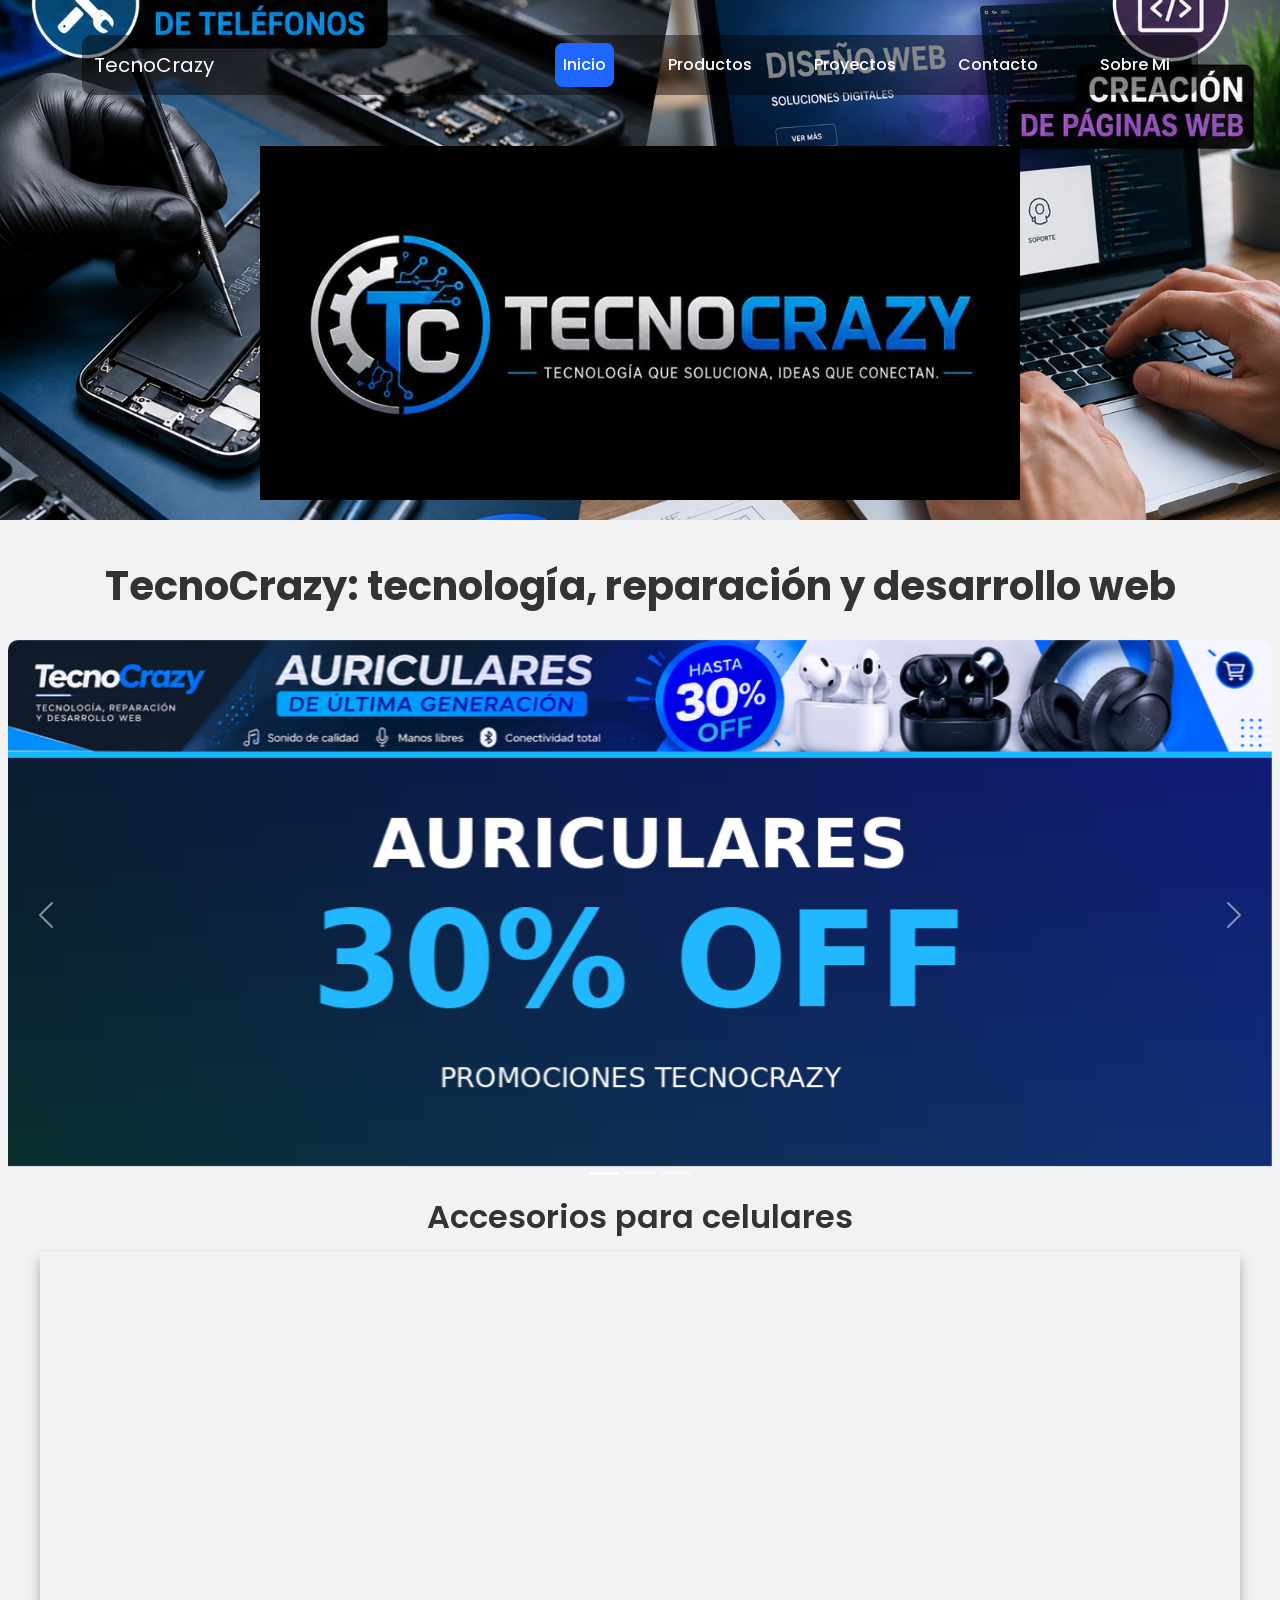
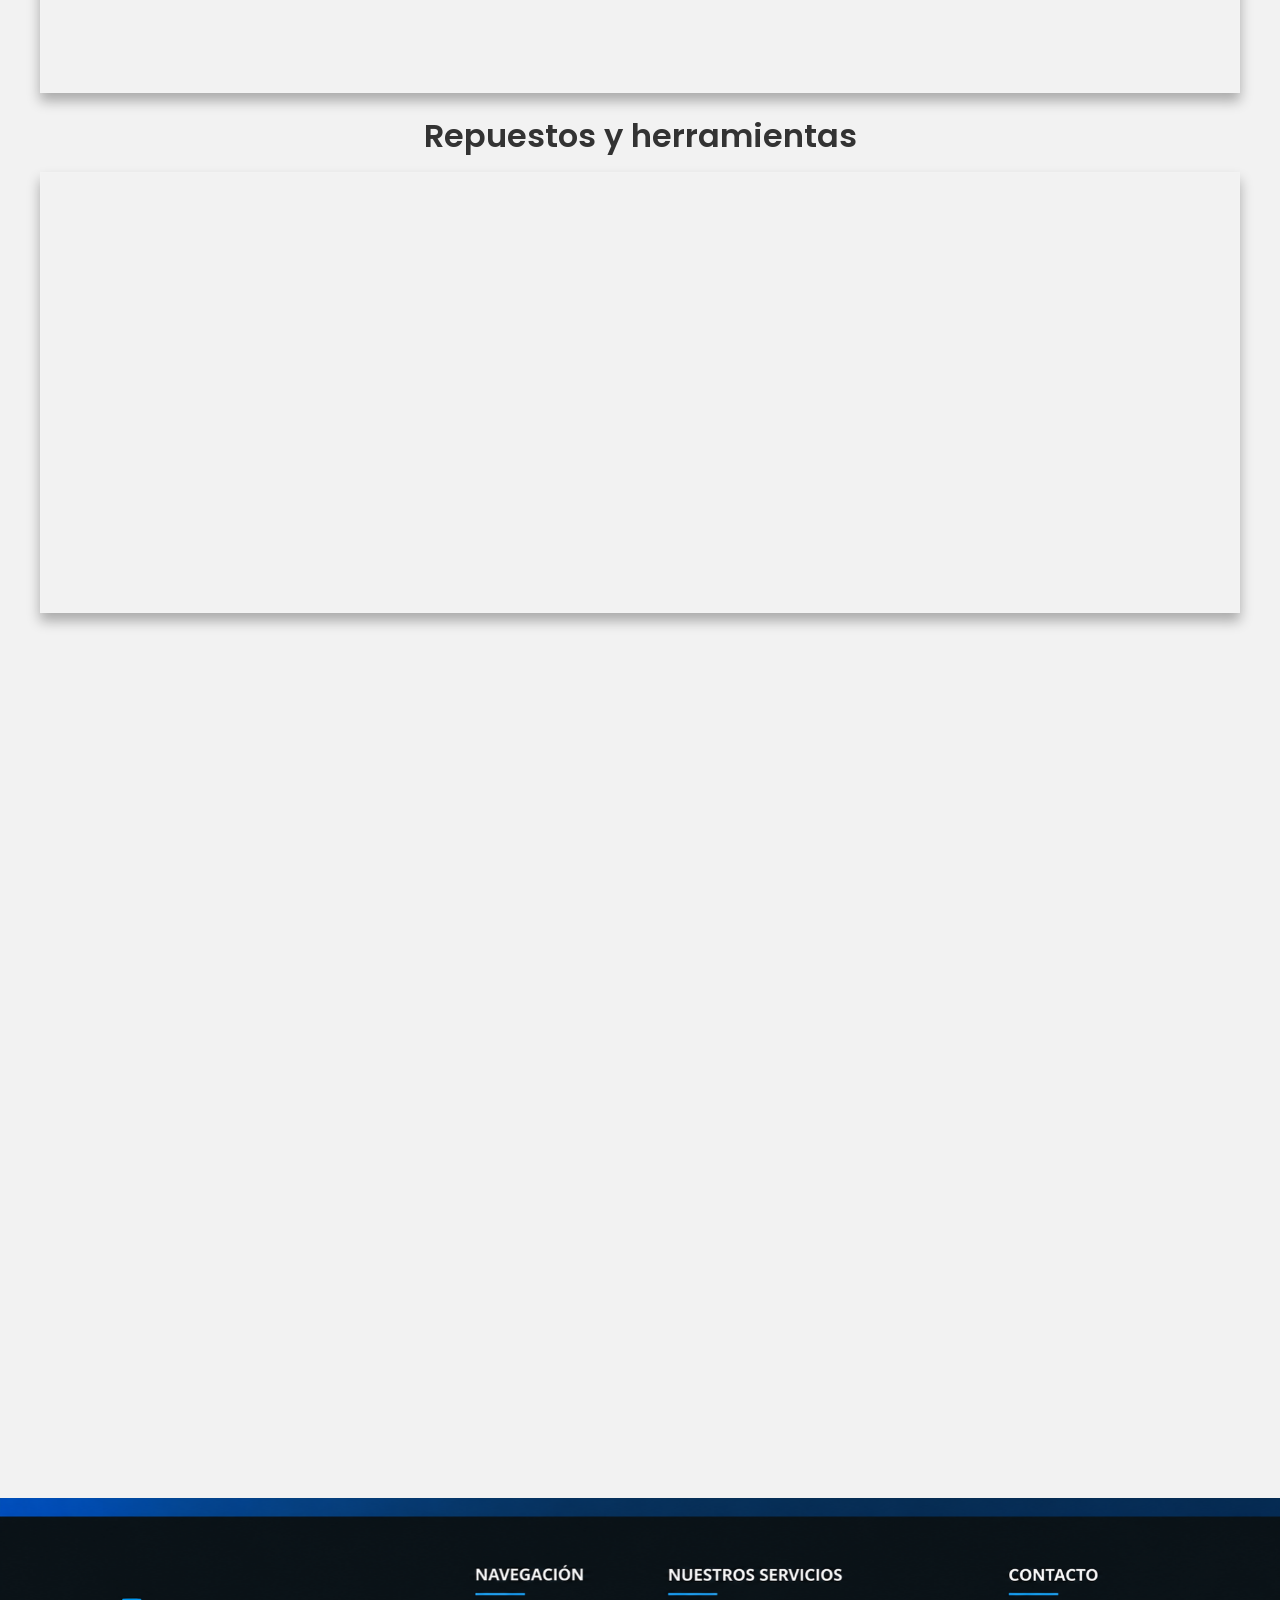
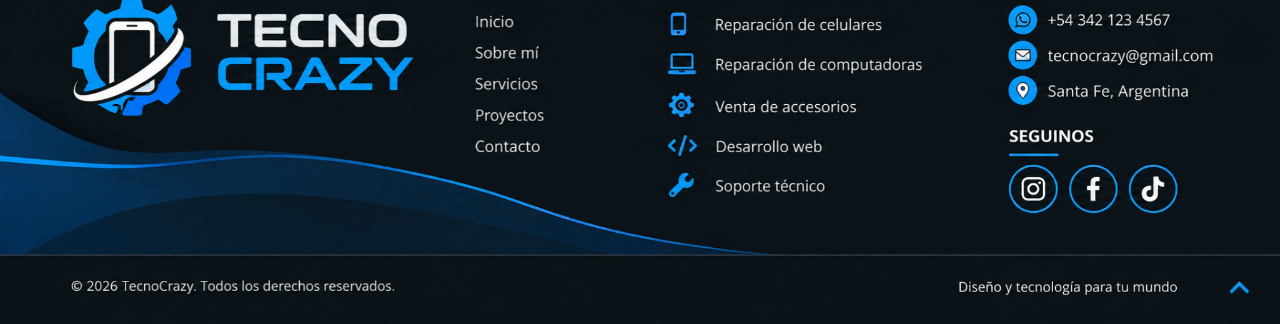
<file: index.html>
<!DOCTYPE html>
<html lang="es">

<head>
    <meta charset="UTF-8">
    <meta name="viewport" content="width=device-width, initial-scale=1.0">
    <meta name="description" content="TecnoCrazy ofrece reparación de dispositivos, accesorios para celulares y desarrollo de sitios web y soluciones Full Stack en Santa Fe, Argentina.">
    <meta name="keywords" content="TecnoCrazy, reparación de celulares, tecnología, accesorios para celulares, desarrollo web, Full Stack, Santa Fe, Argentina">

    <title>TecnoCrazy | Tecnología, reparación y desarrollo web</title>

    <link href="https://fonts.googleapis.com/css2?family=Poppins:wght@300;400;600;700&display=swap"
        rel="stylesheet">

    <link href="https://cdn.jsdelivr.net/npm/bootstrap@5.3.8/dist/css/bootstrap.min.css"
        rel="stylesheet"
        integrity="sha384-sRIl4kxILFvY47J16cr9ZwB07vP4J8+LH7qKQnuqkuIAvNWLzeN8tE5YBujZqJLB"
        crossorigin="anonymous">

    <!-- Librería AOS -->
    <link href="https://unpkg.com/aos@2.3.1/dist/aos.css" rel="stylesheet">

    <link rel="stylesheet" href="styles/style.css">

<link rel="canonical"
      href="https://tecno-crazy-proyecto-final-28z3.vercel.app/">
    
    </head>

<body id="top">

    <div class="bigcontainer">

        <!-- HEADER -->
        <header class="encabezado"> 
<nav class="navbar navbar-expand-lg navbar-dark">
                <div class="container-fluid">

                    <a class="navbar-brand" href="#">TecnoCrazy</a>

                    <button class="navbar-toggler"
                        type="button"
                        data-bs-toggle="collapse"
                        data-bs-target="#navbarNavAltMarkup"
                        aria-controls="navbarNavAltMarkup"
                        aria-expanded="false"
                        aria-label="Toggle navigation">

                        <span class="navbar-toggler-icon"></span>

                    </button>

                    <div class="collapse navbar-collapse justify-content-center"
                        id="navbarNavAltMarkup">

                        <div class="navbar-nav ms-auto menu-nav">

                            <a class="nav-link active"
                                aria-current="page"
                                href="#">
                                Inicio
                            </a>

                            <a class="nav-link" href="pages/productos.html">
                                Productos
                            </a>

                            <a class="nav-link" href="pages/proyectos.html">
                                Proyectos
                            </a>

                            <a class="nav-link" href="pages/contacto.html">
                                Contacto
                            </a>

                            <a class="nav-link" href="pages/sobremi.html">
                                Sobre Mi
                            </a>

                        </div>
                    </div>

                </div>
            </nav>

            <figure class="logo">

                <img src="assets/tecnocrazy-logo.jpg"
                    alt="Logo de la empresa TecnoCrazy">

                <figcaption>Logo de TecnoCrazy</figcaption>

            </figure>

        </header>

        <!-- MAIN -->
        <main class="contenedormain">

            <h1 class="titulo-principal">TecnoCrazy: tecnología, reparación y desarrollo web</h1>

            
<!-- CARRUSEL DE OFERTAS -->
<section class="carrusel-ofertas"
         aria-label="Promociones de TecnoCrazy">

    <div id="carouselExample"
         class="carousel slide"
         data-bs-ride="carousel"
         data-bs-interval="4500">

        <!-- INDICADORES -->
        <div class="carousel-indicators">

            <button type="button"
                    data-bs-target="#carouselExample"
                    data-bs-slide-to="0"
                    class="active"
                    aria-current="true"
                    aria-label="Auriculares">
            </button>

            <button type="button"
                    data-bs-target="#carouselExample"
                    data-bs-slide-to="1"
                    aria-label="Cargadores de iPhone">
            </button>

            <button type="button"
                    data-bs-target="#carouselExample"
                    data-bs-slide-to="2"
                    aria-label="Consolas">
            </button>

        </div>

        <!-- BANNERS -->
        <div class="carousel-inner">

            <!-- AURICULARES: 30% -->
            <div class="carousel-item active">

                <img src="assets/banner-descuento-auriculares.png"
                     class="d-block w-100"
                     alt="30% de descuento en auriculares TecnoCrazy"
                     fetchpriority="high">

            </div>

            <!-- CARGADORES: 40% -->
            <div class="carousel-item">

                <img src="assets/banner-descuento-cargadores-iphone.png"
                     class="d-block w-100"
                     alt="40% de descuento en cargadores de iPhone"
                     loading="lazy">

            </div>

            <!-- CONSOLAS: 30% -->
            <div class="carousel-item">

                <img src="assets/banner-descuento-consolas.png"
                     class="d-block w-100"
                     alt="30% de descuento en consolas"
                     loading="lazy">

            </div>

        </div>

        <!-- ANTERIOR -->
        <button class="carousel-control-prev"
                type="button"
                data-bs-target="#carouselExample"
                data-bs-slide="prev">

            <span class="carousel-control-prev-icon"
                  aria-hidden="true"></span>

            <span class="visually-hidden">
                Anterior
            </span>

        </button>

        <!-- SIGUIENTE -->
        <button class="carousel-control-next"
                type="button"
                data-bs-target="#carouselExample"
                data-bs-slide="next">

            <span class="carousel-control-next-icon"
                  aria-hidden="true"></span>

            <span class="visually-hidden">
                Siguiente
            </span>

        </button>

    </div>

</section>

            <!-- ACCESORIOS -->
            <section>

                <h2>Accesorios para celulares</h2>

                <div class="main2">

                    <article class="fotoaccesorios acc1"
                        data-aos="fade-up">

                        <figure>

                            <img src="assets/img-funda-iphone.webp"
                                alt="Imagen de funda iPhone">

                            <figcaption>
                                Imagen funda iPhone
                            </figcaption>

                        </figure>

                        <h3>
                            Funda de silicona iPhone 17 Pro
                        </h3>

                        <p>
                            $ 30.000
                        </p>

                    </article>

                    <article class="fotoaccesorios acc2"
                        data-aos="fade-up">

                        <figure>

                            <img src="assets/img-cargador-iphonepor.jpg"
                                alt="Imagen de cargador iPhone 17 Pro">

                            <figcaption>
                                Imagen de cargador iPhone 17 Pro
                            </figcaption>

                        </figure>

                        <h3>
                            Cargador iPhone 17 Pro
                        </h3>

                        <p>
                            $ 50.000
                        </p>

                    </article>

                    <article class="fotoaccesorios acc3"
                        data-aos="fade-up">

                        <figure>

                            <img src="assets/img-auriculares-iphonee.jpg"
                                alt="Imagen de auriculares iPhone">

                            <figcaption>
                                Imagen de auriculares iPhone
                            </figcaption>

                        </figure>

                        <h3>
                            Auriculares iPhone de 3.ª generación
                        </h3>

                        <p>
                            $ 80.000
                        </p>

                    </article>

                </div>

            </section>

            <!-- REPUESTOS -->
            <section>

                <h2>Repuestos y herramientas</h2>

                <div class="main3">

                    <article class="fotorepuesto rep1"
                        data-aos="fade-up">

                        <figure>

                            <img src="assets/repuestos-celulares.jpg"
                                alt="Batería de repuesto para iPhone">

                            <figcaption>
                                Imagen de repuesto de batería
                            </figcaption>

                        </figure>

                        <h3>
                            Batería iPhone 17
                        </h3>

                        <p>
                            $ 30.000
                        </p>

                    </article>

                    <article class="fotoaccesorios rep2"
                        data-aos="fade-up">

                        <figure>

                            <img src="assets/img-modulo-iphone.webp"
                                alt="Módulo de pantalla para iPhone">

                            <figcaption>
                                Imagen de módulo iPhone
                            </figcaption>

                        </figure>

                        <h3>
                            Módulo iPhone 17
                        </h3>

                        <p>
                            $ 50.000
                        </p>

                    </article>

                    <article class="fotoaccesorios rep3"
                        data-aos="fade-up">

                        <figure>

                            <img src="assets/img-modulo-carga.webp"
                                alt="Módulo de pin de carga para iPhone">

                            <figcaption>
                                Imagen de módulo de pin de carga de iPhone
                            </figcaption>

                        </figure>

                        <h3>
                            Módulo de pin de carga de iPhone
                        </h3>

                        <p>
                            $ 20.000
                        </p>

                    </article>

                </div>

            </section>

            <!-- PROGRAMACIÓN -->
            <section class="main-programacion"
                data-aos="fade-up">

                <article>

                    <h2>
                        Programación y soluciones web
                    </h2>

                    <figure>

                        <img src="assets/sobre-mipc.png"
                            alt="Imagen de Pablo Cepeda, técnico y servicios que ofrece">

                        <figcaption>
                            Imagen de todos los productos y servicios
                            que te podemos ofrecer para tu celular
                        </figcaption>

                    </figure>

                </article>

            </section>

        </main>

        
<!-- FOOTER -->
<footer class="piepagina footer-grafico"
        aria-label="Pie de página TecnoCrazy">

    <div class="footer-imagen-wrap">

        <!-- Imagen del footer -->
        <img
            src="assets/footer-diseno.png"
            alt="TecnoCrazy: navegación, servicios, contacto y redes sociales"
            class="footer-imagen">

        <!-- ENLACES DE NAVEGACIÓN -->
        <nav class="footer-hotspots footer-nav-hotspots"
             aria-label="Enlaces rápidos del pie de página">

            <a class="hotspot nav-inicio"
               href="index.html"
               aria-label="Ir a Inicio"
               title="Inicio"></a>

            <a class="hotspot nav-sobremi"
               href="pages/sobremi.html"
               aria-label="Ir a Sobre mí"
               title="Sobre mí"></a>

            <a class="hotspot nav-servicios"
               href="pages/productos.html"
               aria-label="Ir a Productos y servicios"
               title="Servicios"></a>

            <a class="hotspot nav-proyectos"
               href="pages/proyectos.html"
               aria-label="Ir a Proyectos"
               title="Proyectos"></a>

            <a class="hotspot nav-contacto"
               href="pages/contacto.html"
               aria-label="Ir a Contacto"
               title="Contacto"></a>

        </nav>

        <!-- REDES SOCIALES Y WHATSAPP -->
        <div class="footer-hotspots footer-social-hotspots"
             aria-label="Redes sociales de TecnoCrazy">

            <!-- Instagram -->
            <a class="hotspot social-instagram"
               href="https://www.instagram.com/pablo.cepeda.1"
               target="_blank"
               rel="noopener noreferrer"
               aria-label="Instagram de Pablo Cepeda"
               title="Instagram"></a>

            <!-- Facebook -->
            <a class="hotspot social-facebook"
               href="https://www.facebook.com/share/1C5ujETJi9/"
               target="_blank"
               rel="noopener noreferrer"
               aria-label="Facebook de Pablo Cepeda"
               title="Facebook"></a>

            <!-- WhatsApp -->
            <a class="hotspot contacto-whatsapp"
               href="https://wa.me/543424067140"
               target="_blank"
               rel="noopener noreferrer"
               aria-label="Contactar por WhatsApp"
               title="WhatsApp"></a>

            <!-- TIKTOK -->
              <a class="hotspot social-tiktok"
               href="https://www.tiktok.com/@cepeda.pablo"
               target="_blank"
              rel="noopener noreferrer"
               aria-label="TikTok de Pablo Cepeda"
               title="TikTok"></a>

        </div>

        <!-- VOLVER ARRIBA -->
        <a class="hotspot volver-arriba-grafico"
           href="#top"
           aria-label="Volver arriba"
           title="Volver arriba"></a>

    </div>

</footer>


<!-- FOOTER RESPONSIVE -->
<footer class="footer-responsive">
  <div class="footer-contenido">

    <div class="footer-marca">
      <h2>TecnoCrazy</h2>
      <p>Tecnología, reparación y desarrollo web</p>
    </div>

    <div class="footer-columnas">
      <nav aria-label="Navegación del pie de página">
        <h3>Navegación</h3>
        <a href="index.html">Inicio</a>
        <a href="pages/productos.html">Productos</a>
        <a href="pages/proyectos.html">Proyectos</a>
        <a href="pages/sobremi.html">Sobre mí</a>
        <a href="pages/contacto.html">Contacto</a>
      </nav>


      <div>
        <h3>Servicios</h3>
        <p>Reparación de celulares</p>
        <p>Accesorios tecnológicos</p>
        <p>Desarrollo web</p>
      </div>
    </div>

    <div class="footer-redes">
      <h3>Seguinos</h3>

      <a href="https://www.instagram.com/pablo.cepeda.1"
         target="_blank" rel="noopener noreferrer">
        Instagram
      </a>

      <a href="https://www.facebook.com/share/1C5ujETJi9/"
         target="_blank" rel="noopener noreferrer">
        Facebook
      </a>

      <a href="https://www.tiktok.com/@cepeda.pablo"
      target="_blank"
       rel="noopener noreferrer">
       TikTok
       </a>

      <a class="footer-whatsapp"
         href="https://wa.me/543424067140"
         target="_blank" rel="noopener noreferrer">
        Contactanos por WhatsApp
      </a>
    </div>

    <p class="footer-copyright">
      © 2026 TecnoCrazy · Pablo Cepeda
    </p>

  </div>
</footer>


</div>
    <!-- Bootstrap -->
    <script src="https://cdn.jsdelivr.net/npm/bootstrap@5.3.8/dist/js/bootstrap.bundle.min.js"
        integrity="sha384-FKyoEForCGlyvwx9Hj09JcYn3nv7wiPVlz7YYwJrWVcXK/BmnVDxM+D2scQbITxI"
        crossorigin="anonymous">
    </script>

    <!-- Librería AOS -->
    <script src="https://unpkg.com/aos@2.3.1/dist/aos.js"></script>

    <script>
        AOS.init();
    </script>

</body>

</html>
</file>
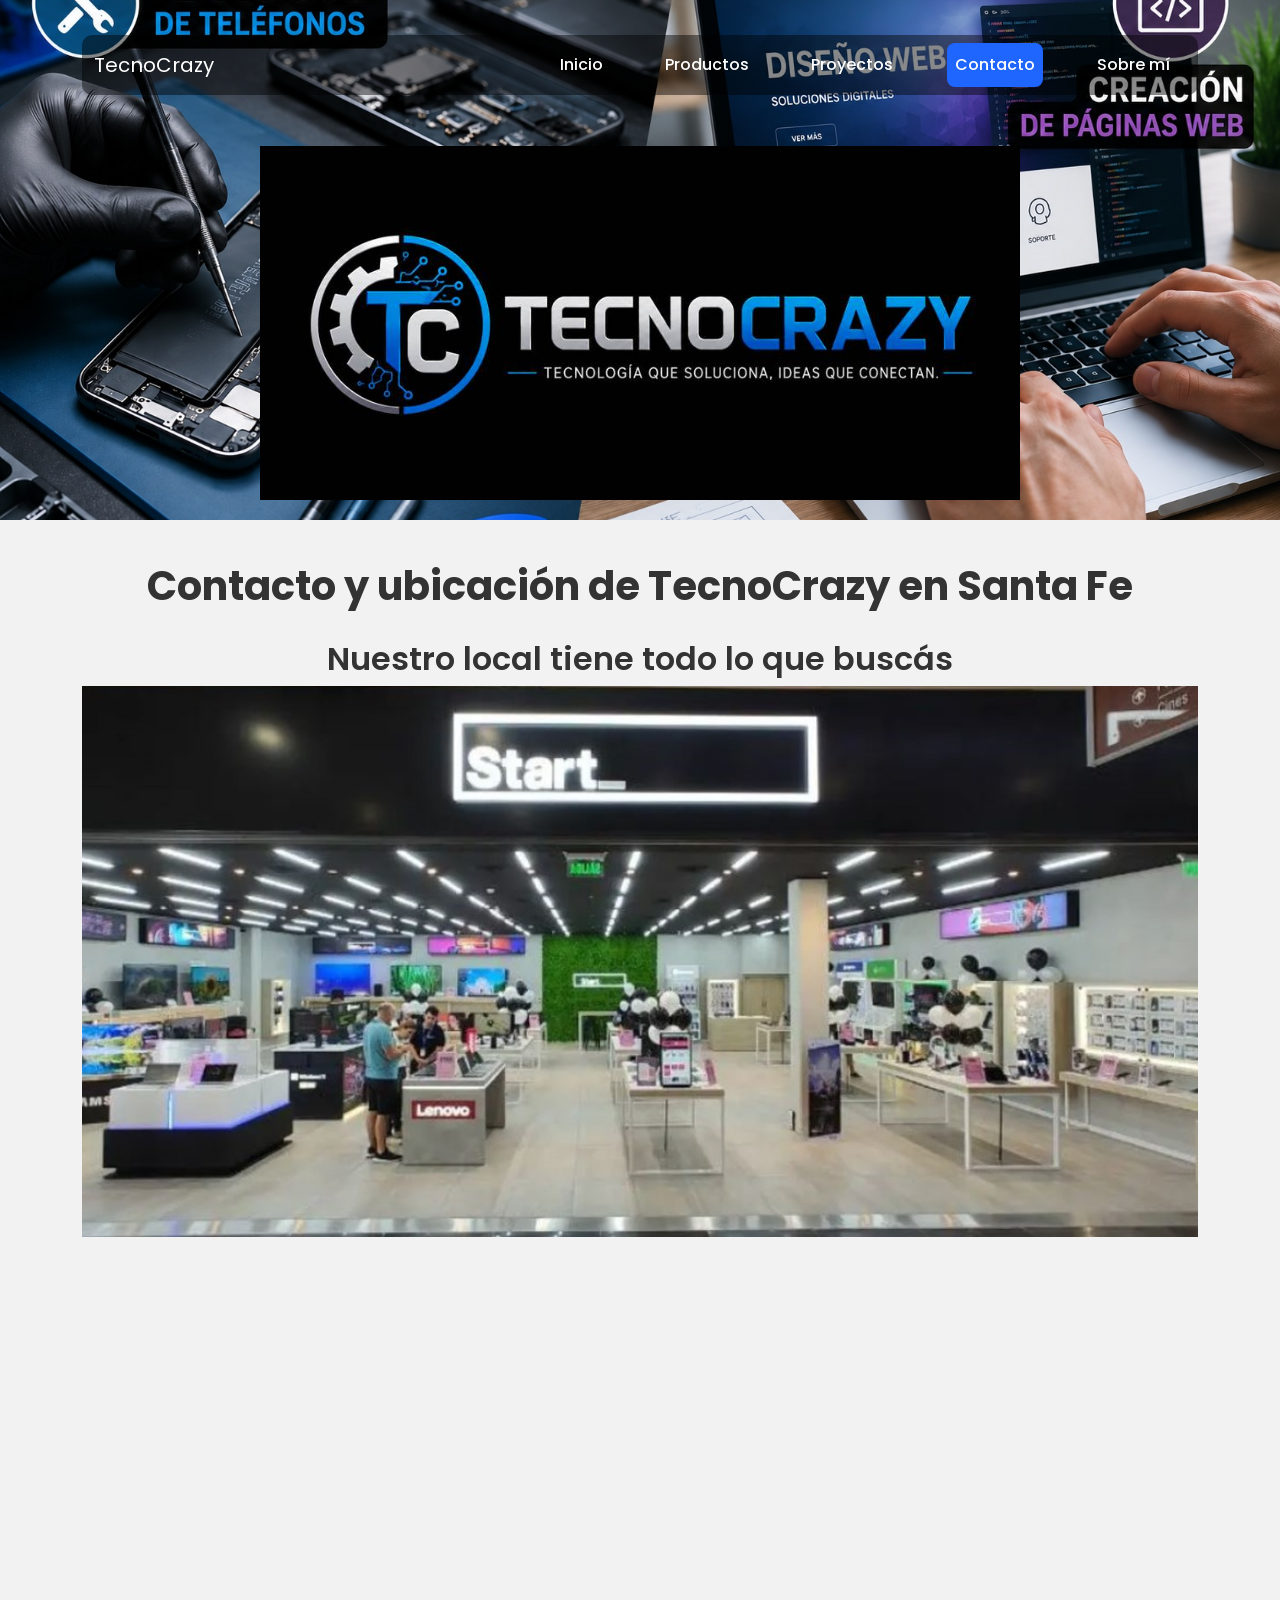
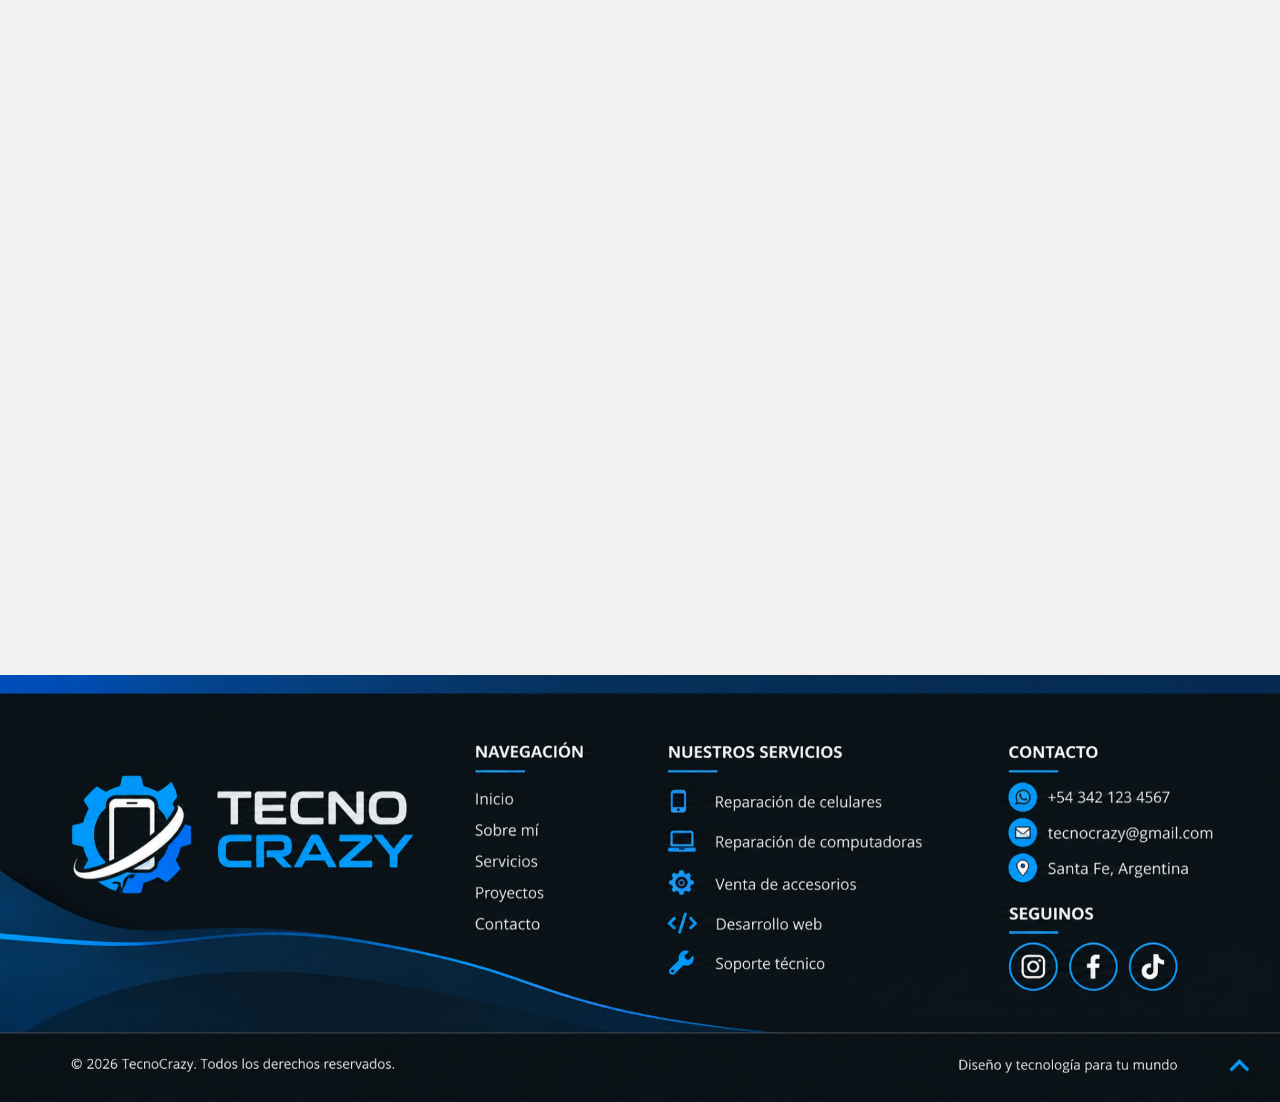
<file: pages/contacto.html>
<!DOCTYPE html>
<html lang="es">

<head>
    <meta charset="UTF-8">
    <meta name="viewport" content="width=device-width, initial-scale=1.0">

    <meta name="description"
        content="Contactá a TecnoCrazy y consultá la ubicación del local en Santa Fe. Encontrá productos tecnológicos, reparación de dispositivos y soluciones digitales.">

    <meta name="keywords"
        content="TecnoCrazy Santa Fe, contacto, ubicación, reparación de celulares Santa Fe, productos tecnológicos, servicios tecnológicos, desarrollo web">

    <title>Contacto y ubicación en Santa Fe | TecnoCrazy</title>

    <!-- Google Fonts -->
    <link
        href="https://fonts.googleapis.com/css2?family=Poppins:wght@300;400;600;700&display=swap"
        rel="stylesheet">

    <!-- Bootstrap CSS -->
    <link
        href="https://cdn.jsdelivr.net/npm/bootstrap@5.3.8/dist/css/bootstrap.min.css"
        rel="stylesheet">

    <!-- AOS -->
    <link
        href="https://unpkg.com/aos@2.3.1/dist/aos.css"
        rel="stylesheet">

    <!-- CSS -->
    <link rel="stylesheet" href="../styles/style.css">

    <link
        rel="canonical"
        href="https://tecno-crazy-proyecto-final-28z3.vercel.app/pages/contacto.html">
</head>

<body id="top">

    <div class="bigcontainer">

        <!-- HEADER -->
        <header class="encabezado">

            <!-- NAVBAR -->
            <nav class="navbar navbar-expand-lg navbar-dark">

                <div class="container-fluid">

                    <a class="navbar-brand" href="../index.html">
                        TecnoCrazy
                    </a>

                    <!-- MENÚ HAMBURGUESA -->
                    <button
                        class="navbar-toggler"
                        type="button"
                        data-bs-toggle="collapse"
                        data-bs-target="#navbarNavAltMarkup"
                        aria-controls="navbarNavAltMarkup"
                        aria-expanded="false"
                        aria-label="Abrir menú de navegación">

                        <span class="navbar-toggler-icon"></span>

                    </button>

                    <!-- OPCIONES DEL MENÚ -->
                    <div
                        class="collapse navbar-collapse justify-content-center"
                        id="navbarNavAltMarkup">

                        <div class="navbar-nav ms-auto menu-nav">

                            <a class="nav-link" href="../index.html">
                                Inicio
                            </a>

                            <a class="nav-link" href="productos.html">
                                Productos
                            </a>

                            <a class="nav-link" href="proyectos.html">
                                Proyectos
                            </a>

                            <a
                                class="nav-link active"
                                aria-current="page"
                                href="contacto.html">
                                Contacto
                            </a>

                            <a class="nav-link" href="sobremi.html">
                                Sobre mí
                            </a>

                        </div>

                    </div>

                </div>

            </nav>

            <!-- LOGO -->
            <figure class="logo">

                <img
                    src="../assets/tecnocrazy-logo.jpg"
                    alt="Logo de la empresa TecnoCrazy">

                <figcaption>
                    Logo de TecnoCrazy
                </figcaption>

            </figure>

        </header>


        <!-- CONTENIDO PRINCIPAL -->
        <main>

            <h1 class="titulo-principal">
                Contacto y ubicación de TecnoCrazy en Santa Fe
            </h1>

            <div class="container borde">

                <!-- PRESENTACIÓN DEL LOCAL -->
                <section class="row">

                    <div class="col-12">

                        <article data-aos="fade-up">

                            <h2>
                                Nuestro local tiene todo lo que buscás
                            </h2>

                            <figure>

                                <img
                                    src="../assets/local-tecnocrazy-santa-fe.jpg"
                                    class="img-fluid"
                                    alt="Imagen del local de TecnoCrazy">

                                <figcaption>
                                    Imagen del local de TecnoCrazy
                                </figcaption>

                            </figure>

                        </article>

                    </div>

                </section>


                <!-- INFORMACIÓN DEL LOCAL -->
                <section class="row g-4">

                    <!-- UBICACIÓN -->
                    <div class="col-lg-4 col-md-6 col-sm-12">

                        <div class="card h-100" data-aos="fade-up">

                            <img
                                src="../assets/ubicacion-local-tecnocrazy.jpg"
                                class="card-img-top"
                                style="width: 100%; height: 350px; object-fit: cover;"
                                alt="Mapa con la ubicación del local de TecnoCrazy">

                            <div class="card-body d-flex flex-column">

                                <h3 class="card-title">
                                    Ubicación
                                </h3>

                                <p class="card-text">
                                    Encontrá nuestro local y consultá
                                    nuestra ubicación.
                                </p>

                                <a
                                    href="https://maps.app.goo.gl/C8vYPtrUo8fmrngq8"
                                    target="_blank"
                                    rel="noopener noreferrer"
                                    class="btn btn-primary mt-auto">

                                    Ver ubicación en Google Maps

                                </a>

                            </div>

                        </div>

                    </div>


                    <!-- PRODUCTOS -->
                    <div class="col-lg-4 col-md-6 col-sm-12">

                        <div class="card h-100" data-aos="fade-up">

                            <img
                                src="../assets/local-productos.jpg"
                                class="card-img-top"
                                style="width: 100%; height: 350px; object-fit: cover;"
                                alt="Productos disponibles en el local">

                            <div class="card-body d-flex flex-column">

                                <h3 class="card-title">
                                    Productos
                                </h3>

                                <p class="card-text">
                                    Contamos con accesorios y productos
                                    tecnológicos.
                                </p>

                            </div>

                        </div>

                    </div>


                    <!-- SERVICIOS -->
                    <div class="col-lg-4 col-md-12 col-sm-12">

                        <div class="card h-100" data-aos="fade-up">

                            <img
                                src="../assets/servicio-reparacion-tecnocrazy.jpg"
                                class="card-img-top"
                                style="width: 100%; height: 350px; object-fit: cover;"
                                alt="Servicios de reparación de TecnoCrazy">

                            <div class="card-body d-flex flex-column">

                                <h3 class="card-title">
                                    Servicios
                                </h3>

                                <p class="card-text">
                                    Reparación de dispositivos y
                                    soluciones tecnológicas.
                                </p>

                            </div>

                        </div>

                    </div>

                </section>


                <!-- CONTACTO POR CORREO -->
                <section
                    class="caja-consultas"
                    data-aos="fade-up">

                    <h2>
                        Enviá tu consulta
                    </h2>

                    <p class="contacto-descripcion">
                        ¿Necesitás reparar un dispositivo,
                        consultar por un producto o desarrollar
                        una página web? Escribinos por
                        correo electrónico.
                    </p>

                    <a
                        href="mailto:cepedapabloluis@gmail.com?subject=Consulta%20TecnoCrazy"
                        class="btn btn-primary">

                        Enviar consulta por correo

                    </a>

                </section>

            </div>

        </main>


        <!-- FOOTER GRÁFICO -->
        <footer
            class="piepagina footer-grafico"
            aria-label="Pie de página TecnoCrazy">

            <div class="footer-imagen-wrap">

                <img
                    src="../assets/footer-diseno.png"
                    alt="TecnoCrazy: navegación, servicios, contacto y redes sociales"
                    class="footer-imagen">

                <!-- ENLACES DE NAVEGACIÓN -->
                <nav
                    class="footer-hotspots footer-nav-hotspots"
                    aria-label="Enlaces rápidos del pie de página">

                    <a
                        class="hotspot nav-inicio"
                        href="../index.html"
                        aria-label="Ir a Inicio"
                        title="Inicio"></a>

                    <a
                        class="hotspot nav-sobremi"
                        href="sobremi.html"
                        aria-label="Ir a Sobre mí"
                        title="Sobre mí"></a>

                    <a
                        class="hotspot nav-servicios"
                        href="productos.html"
                        aria-label="Ir a Productos y servicios"
                        title="Servicios"></a>

                    <a
                        class="hotspot nav-proyectos"
                        href="proyectos.html"
                        aria-label="Ir a Proyectos"
                        title="Proyectos"></a>

                    <a
                        class="hotspot nav-contacto"
                        href="contacto.html"
                        aria-label="Ir a Contacto"
                        title="Contacto"></a>

                </nav>


                <!-- REDES SOCIALES -->
                <div
                    class="footer-hotspots footer-social-hotspots"
                    aria-label="Redes sociales de TecnoCrazy">

                    <a
                        class="hotspot social-instagram"
                        href="https://www.instagram.com/pablo.cepeda.1"
                        target="_blank"
                        rel="noopener noreferrer"
                        aria-label="Instagram de Pablo Cepeda"
                        title="Instagram"></a>

                    <a
                        class="hotspot social-facebook"
                        href="https://www.facebook.com/share/1C5ujETJi9/"
                        target="_blank"
                        rel="noopener noreferrer"
                        aria-label="Facebook de Pablo Cepeda"
                        title="Facebook"></a>

                    <a
                        class="hotspot contacto-whatsapp"
                        href="https://wa.me/543424067140"
                        target="_blank"
                        rel="noopener noreferrer"
                        aria-label="Contactar por WhatsApp"
                        title="WhatsApp"></a>

                    <a
                        class="hotspot social-tiktok"
                        href="https://www.tiktok.com/@cepeda.pablo"
                        target="_blank"
                        rel="noopener noreferrer"
                        aria-label="TikTok de Pablo Cepeda"
                        title="TikTok"></a>

                </div>


                <!-- VOLVER ARRIBA -->
                <a
                    class="hotspot volver-arriba-grafico"
                    href="#top"
                    aria-label="Volver arriba"
                    title="Volver arriba"></a>

            </div>

        </footer>


        <!-- FOOTER RESPONSIVE -->
        <footer class="footer-responsive">

            <div class="footer-contenido">

                <div class="footer-marca">

                    <h2>TecnoCrazy</h2>

                    <p>
                        Tecnología, reparación y desarrollo web
                    </p>

                </div>


                <div class="footer-columnas">

                    <nav aria-label="Navegación del pie de página">

                        <h3>Navegación</h3>

                        <a href="../index.html">
                            Inicio
                        </a>

                        <a href="productos.html">
                            Productos
                        </a>

                        <a href="proyectos.html">
                            Proyectos
                        </a>

                        <a href="sobremi.html">
                            Sobre mí
                        </a>

                        <a href="contacto.html">
                            Contacto
                        </a>

                    </nav>


                    <div>

                        <h3>Servicios</h3>

                        <p>Reparación de celulares</p>

                        <p>Accesorios tecnológicos</p>

                        <p>Desarrollo web</p>

                    </div>

                </div>


                <div class="footer-redes">

                    <h3>Seguinos</h3>

                    <a
                        href="https://www.instagram.com/pablo.cepeda.1"
                        target="_blank"
                        rel="noopener noreferrer">
                        Instagram
                    </a>

                    <a
                        href="https://www.facebook.com/share/1C5ujETJi9/"
                        target="_blank"
                        rel="noopener noreferrer">
                        Facebook
                    </a>

                    <a
                        href="https://www.tiktok.com/@cepeda.pablo"
                        target="_blank"
                        rel="noopener noreferrer">
                        TikTok
                    </a>

                    <a
                        class="footer-whatsapp"
                        href="https://wa.me/543424067140"
                        target="_blank"
                        rel="noopener noreferrer">
                        Contactanos por WhatsApp
                    </a>

                </div>


                <p class="footer-copyright">
                    © 2026 TecnoCrazy · Pablo Cepeda
                </p>

            </div>

        </footer>

    </div>
    <!-- FIN DE BIGCONTAINER -->


    <!-- BOOTSTRAP JS -->
    <script
        src="https://cdn.jsdelivr.net/npm/bootstrap@5.3.8/dist/js/bootstrap.bundle.min.js">
    </script>

    <!-- AOS -->
    <script src="https://unpkg.com/aos@2.3.1/dist/aos.js"></script>

    <script>
        AOS.init();
    </script>

</body>

</html>
</file>
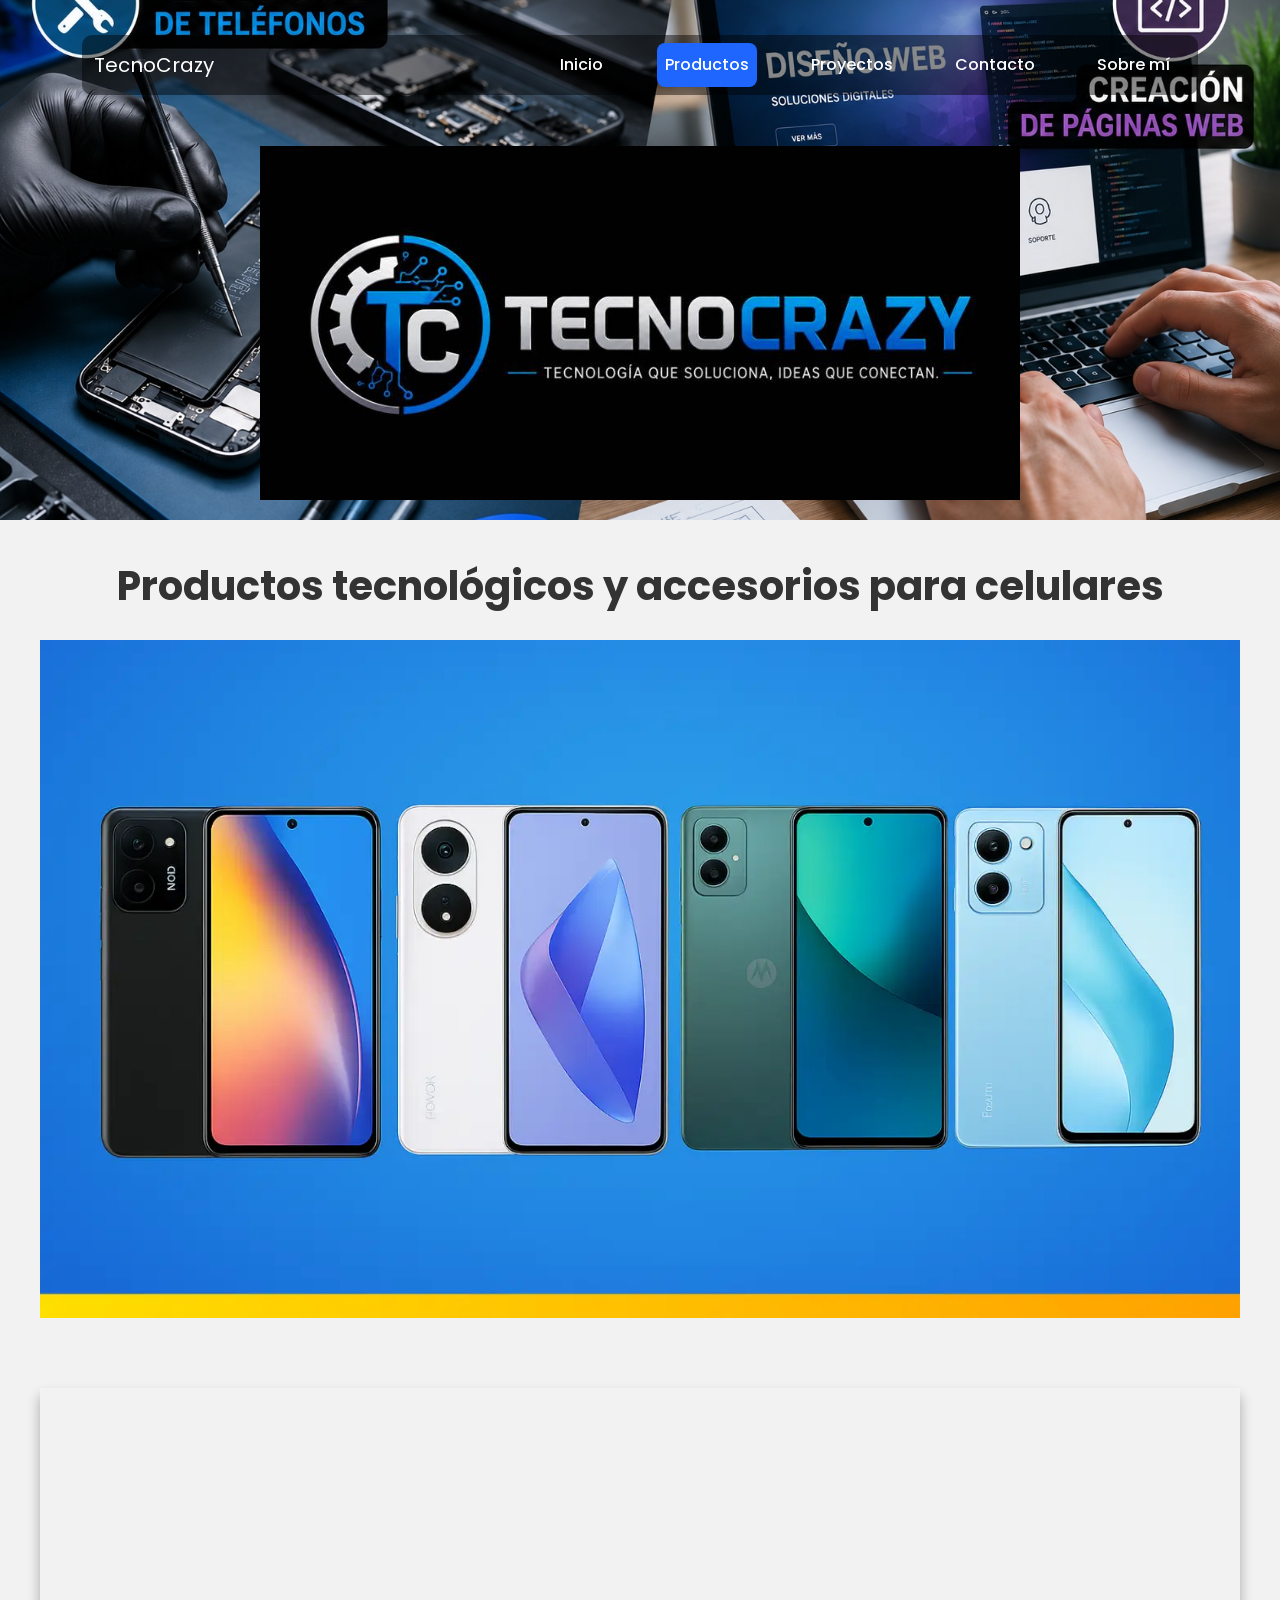
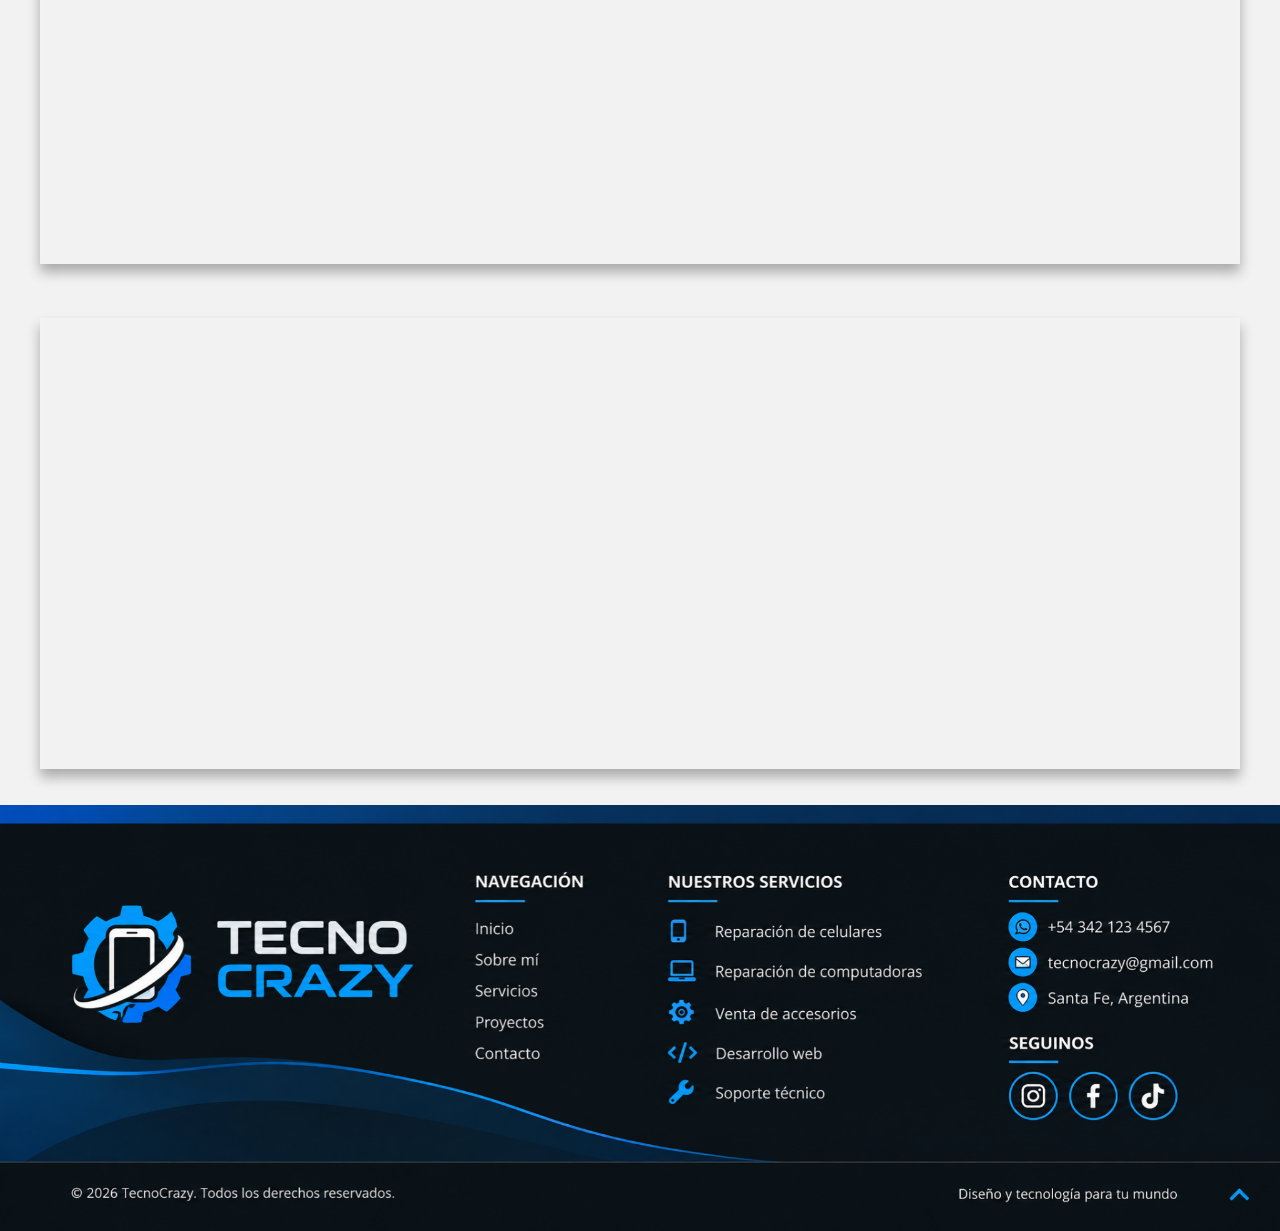
<file: pages/productos.html>
<!DOCTYPE html>
<html lang="es">
<head>
    <meta charset="UTF-8">
    <meta name="viewport" content="width=device-width, initial-scale=1.0">
    <meta name="description" content="Conocé productos tecnológicos, celulares, accesorios, auriculares, parlantes y repuestos para dispositivos en TecnoCrazy.">
    <meta name="keywords" content="productos tecnológicos, accesorios para celulares, celulares, auriculares, parlantes, repuestos de celulares, baterías iPhone, TecnoCrazy">

    <title>Productos tecnológicos y accesorios para celulares | TecnoCrazy</title>

    <!-- Google Fonts -->
    <link href="https://fonts.googleapis.com/css2?family=Poppins:wght@300;400;600;700&display=swap" rel="stylesheet">

    <!-- Bootstrap -->
    <link
        href="https://cdn.jsdelivr.net/npm/bootstrap@5.3.8/dist/css/bootstrap.min.css"
        rel="stylesheet"
        integrity="sha384-sRIl4kxILFvY47J16cr9ZwB07vP4J8+LH7qKQnuqkuIAvNWLzeN8tE5YBujZqJLB"
        crossorigin="anonymous">

    <!-- AOS -->
    <link href="https://unpkg.com/aos@2.3.1/dist/aos.css" rel="stylesheet">

    <!-- CSS -->
    <link rel="stylesheet" href="../styles/style.css">

    <link rel="canonical"
          href="https://tecno-crazy-proyecto-final-28z3.vercel.app/pages/productos.html">
</head>

<body id="top">
    <div class="bigcontainer">

        <!-- HEADER -->
        <header class="encabezado">
            <nav class="navbar navbar-expand-lg navbar-dark">
                <div class="container-fluid">

                    <a class="navbar-brand" href="../index.html">
                        TecnoCrazy
                    </a>

                    <button
                        class="navbar-toggler"
                        type="button"
                        data-bs-toggle="collapse"
                        data-bs-target="#navbarNavAltMarkup"
                        aria-controls="navbarNavAltMarkup"
                        aria-expanded="false"
                        aria-label="Abrir menú de navegación">
                        <span class="navbar-toggler-icon"></span>
                    </button>

                    <div
                        class="collapse navbar-collapse justify-content-center"
                        id="navbarNavAltMarkup">

                        <div class="navbar-nav ms-auto menu-nav">
                            <a class="nav-link" href="../index.html">
                                Inicio
                            </a>

                            <a class="nav-link active"
                               aria-current="page"
                               href="productos.html">
                                Productos
                            </a>

                            <a class="nav-link" href="proyectos.html">
                                Proyectos
                            </a>

                            <a class="nav-link" href="contacto.html">
                                Contacto
                            </a>

                            <a class="nav-link" href="sobremi.html">
                                Sobre mí
                            </a>
                        </div>
                    </div>
                </div>
            </nav>

            <!-- LOGO -->
            <figure class="logo">
                <img
                    src="../assets/tecnocrazy-logo.jpg"
                    alt="Logo de la empresa TecnoCrazy">
                <figcaption>Logo de TecnoCrazy</figcaption>
            </figure>
        </header>

        <!-- CONTENIDO PRINCIPAL -->
        <main class="contenedormain">
            <h1 class="titulo-principal">
                Productos tecnológicos y accesorios para celulares
            </h1>

            <!-- PRESENTACIÓN -->
            <section class="main1" data-aos="fade-up">
                <article>
                    <figure>
                        <img
                            src="../assets/img-equipos-nuevos.webp"
                            class="img-fluid"
                            alt="Equipos celulares nuevos y usados">
                        <figcaption>
                            Equipos celulares nuevos y usados
                        </figcaption>
                    </figure>
                </article>
            </section>

            <!-- CATEGORÍAS DE PRODUCTOS -->
            <section>
                <h2 data-aos="fade-up">
                    Categorías de productos
                </h2>

                <div class="row g-4 main2">

                    <!-- CELULARES -->
                    <div class="col-lg-4 col-md-6 col-sm-12">
                        <article
                            class="card h-100 fotoaccesorios acc1"
                            data-aos="fade-up">

                            <figure>
                                <img
                                    src="../assets/imag-iphone-usados.webp"
                                    class="card-img-top"
                                    alt="iPhone nuevos y usados">
                                <figcaption>
                                    iPhone nuevos y usados
                                </figcaption>
                            </figure>

                            <div class="card-body">
                                <h3 class="card-title">
                                    Equipos nuevos y usados
                                </h3>
                                <p class="card-text">
                                    Amplio stock de equipos celulares nuevos y usados.
                                </p>
                            </div>
                        </article>
                    </div>

                    <!-- AURICULARES -->
                    <div class="col-lg-4 col-md-6 col-sm-12">
                        <article
                            class="card h-100 fotoaccesorios acc2"
                            data-aos="fade-up">

                            <figure>
                                <img
                                    src="../assets/img-auriculares-vincha.png"
                                    class="card-img-top"
                                    alt="Auriculares inalámbricos tipo vincha">
                                <figcaption>
                                    Auriculares tipo vincha
                                </figcaption>
                            </figure>

                            <div class="card-body">
                                <h3 class="card-title">
                                    Auriculares JBL
                                </h3>
                                <p class="card-text">
                                    Auriculares y accesorios de audio para diferentes dispositivos.
                                </p>
                            </div>
                        </article>
                    </div>

                    <!-- PARLANTES -->
                    <div class="col-lg-4 col-md-6 col-sm-12">
                        <article
                            class="card h-100 fotoaccesorios acc3"
                            data-aos="fade-up">

                            <figure>
                                <img
                                    src="../assets/img-parlante-500.webp"
                                    class="card-img-top"
                                    alt="Parlante inalámbrico">
                                <figcaption>
                                    Parlante inalámbrico
                                </figcaption>
                            </figure>

                            <div class="card-body">
                                <h3 class="card-title">
                                    Parlantes
                                </h3>
                                <p class="card-text">
                                    Amplio stock de parlantes inalámbricos.
                                </p>
                            </div>
                        </article>
                    </div>

                </div>
            </section>

            <!-- REPUESTOS -->
            <section>
                <h2 data-aos="fade-up">
                    Repuestos y herramientas
                </h2>

                <div class="row g-4 main3">

                    <!-- BATERÍA -->
                    <div class="col-lg-4 col-md-6 col-sm-12">
                        <article
                            class="card h-100 fotorepuesto rep1"
                            data-aos="fade-up">

                            <figure>
                                <img
                                    src="../assets/repuestos-celulares.jpg"
                                    class="card-img-top"
                                    alt="Batería para iPhone">
                                <figcaption>
                                    Repuesto de batería
                                </figcaption>
                            </figure>

                            <div class="card-body">
                                <h3 class="card-title">
                                    Batería iPhone 17
                                </h3>
                                <p class="card-text">$30.000</p>
                            </div>
                        </article>
                    </div>

                    <!-- MÓDULO -->
                    <div class="col-lg-4 col-md-6 col-sm-12">
                        <article
                            class="card h-100 fotoaccesorios rep2"
                            data-aos="fade-up">

                            <figure>
                                <img
                                    src="../assets/img-modulo-iphone.webp"
                                    class="card-img-top"
                                    alt="Módulo de pantalla para iPhone">
                                <figcaption>
                                    Módulo para iPhone
                                </figcaption>
                            </figure>

                            <div class="card-body">
                                <h3 class="card-title">
                                    Módulo iPhone 17
                                </h3>
                                <p class="card-text">$50.000</p>
                            </div>
                        </article>
                    </div>

                    <!-- PIN DE CARGA -->
                    <div class="col-lg-4 col-md-6 col-sm-12">
                        <article
                            class="card h-100 fotoaccesorios rep3"
                            data-aos="fade-up">

                            <figure>
                                <img
                                    src="../assets/img-modulo-carga.webp"
                                    class="card-img-top"
                                    alt="Módulo de pin de carga para iPhone">
                                <figcaption>
                                    Módulo de pin de carga
                                </figcaption>
                            </figure>

                            <div class="card-body">
                                <h3 class="card-title">
                                    Módulo de pin de carga
                                </h3>
                                <p class="card-text">$20.000</p>
                            </div>
                        </article>
                    </div>

                </div>
            </section>
        </main>

        <!-- FOOTER GRÁFICO -->
        <footer
            class="piepagina footer-grafico"
            aria-label="Pie de página TecnoCrazy">

            <div class="footer-imagen-wrap">
                <img
                    src="../assets/footer-diseno.png"
                    alt="TecnoCrazy: navegación, servicios, contacto y redes sociales"
                    class="footer-imagen">

                <!-- ENLACES DE NAVEGACIÓN -->
                <nav
                    class="footer-hotspots footer-nav-hotspots"
                    aria-label="Enlaces rápidos del pie de página">

                    <a class="hotspot nav-inicio"
                       href="../index.html"
                       aria-label="Ir a Inicio"
                       title="Inicio"></a>

                    <a class="hotspot nav-sobremi"
                       href="sobremi.html"
                       aria-label="Ir a Sobre mí"
                       title="Sobre mí"></a>

                    <a class="hotspot nav-servicios"
                       href="productos.html"
                       aria-label="Ir a Productos y servicios"
                       title="Servicios"></a>

                    <a class="hotspot nav-proyectos"
                       href="proyectos.html"
                       aria-label="Ir a Proyectos"
                       title="Proyectos"></a>

                    <a class="hotspot nav-contacto"
                       href="contacto.html"
                       aria-label="Ir a Contacto"
                       title="Contacto"></a>
                </nav>

                <!-- REDES SOCIALES -->
                <div
                    class="footer-hotspots footer-social-hotspots"
                    aria-label="Redes sociales de TecnoCrazy">

                    <a class="hotspot social-instagram"
                       href="https://www.instagram.com/pablo.cepeda.1"
                       target="_blank"
                       rel="noopener noreferrer"
                       aria-label="Instagram de Pablo Cepeda"
                       title="Instagram"></a>

                    <a class="hotspot social-facebook"
                       href="https://www.facebook.com/share/1C5ujETJi9/"
                       target="_blank"
                       rel="noopener noreferrer"
                       aria-label="Facebook de Pablo Cepeda"
                       title="Facebook"></a>

                    <a class="hotspot contacto-whatsapp"
                       href="https://wa.me/543424067140"
                       target="_blank"
                       rel="noopener noreferrer"
                       aria-label="Contactar por WhatsApp"
                       title="WhatsApp"></a>

                    <a class="hotspot social-tiktok"
                       href="https://www.tiktok.com/@cepeda.pablo"
                       target="_blank"
                       rel="noopener noreferrer"
                       aria-label="TikTok de Pablo Cepeda"
                       title="TikTok"></a>
                </div>

                <!-- VOLVER ARRIBA -->
                <a class="hotspot volver-arriba-grafico"
                   href="#top"
                   aria-label="Volver arriba"
                   title="Volver arriba"></a>
            </div>
        </footer>

        <!-- FOOTER RESPONSIVE -->
        <footer class="footer-responsive">
            <div class="footer-contenido">

                <div class="footer-marca">
                    <h2>TecnoCrazy</h2>
                    <p>Tecnología, reparación y desarrollo web</p>
                </div>

                <div class="footer-columnas">
                    <nav aria-label="Navegación del pie de página">
                        <h3>Navegación</h3>
                        <a href="../index.html">Inicio</a>
                        <a href="productos.html">Productos</a>
                        <a href="proyectos.html">Proyectos</a>
                        <a href="sobremi.html">Sobre mí</a>
                        <a href="contacto.html">Contacto</a>
                    </nav>

                    <div>
                        <h3>Servicios</h3>
                        <p>Reparación de celulares</p>
                        <p>Accesorios tecnológicos</p>
                        <p>Desarrollo web</p>
                    </div>
                </div>

                <div class="footer-redes">
                    <h3>Seguinos</h3>

                    <a href="https://www.instagram.com/pablo.cepeda.1"
                       target="_blank"
                       rel="noopener noreferrer">
                        Instagram
                    </a>

                    <a href="https://www.facebook.com/share/1C5ujETJi9/"
                       target="_blank"
                       rel="noopener noreferrer">
                        Facebook
                    </a>

                    <a href="https://www.tiktok.com/@cepeda.pablo"
                       target="_blank"
                       rel="noopener noreferrer">
                        TikTok
                    </a>

                    <a class="footer-whatsapp"
                       href="https://wa.me/543424067140"
                       target="_blank"
                       rel="noopener noreferrer">
                        Contactanos por WhatsApp
                    </a>
                </div>

                <p class="footer-copyright">
                    © 2026 TecnoCrazy · Pablo Cepeda
                </p>
            </div>
        </footer>

    </div>

<!-- Bootstrap JS -->
<script
    src="https://cdn.jsdelivr.net/npm/bootstrap@5.3.8/dist/js/bootstrap.bundle.min.js">
</script>


    <!-- AOS -->
    <script src="https://unpkg.com/aos@2.3.1/dist/aos.js"></script>
    <script>
        AOS.init();
    </script>
</body>
</html>
</file>
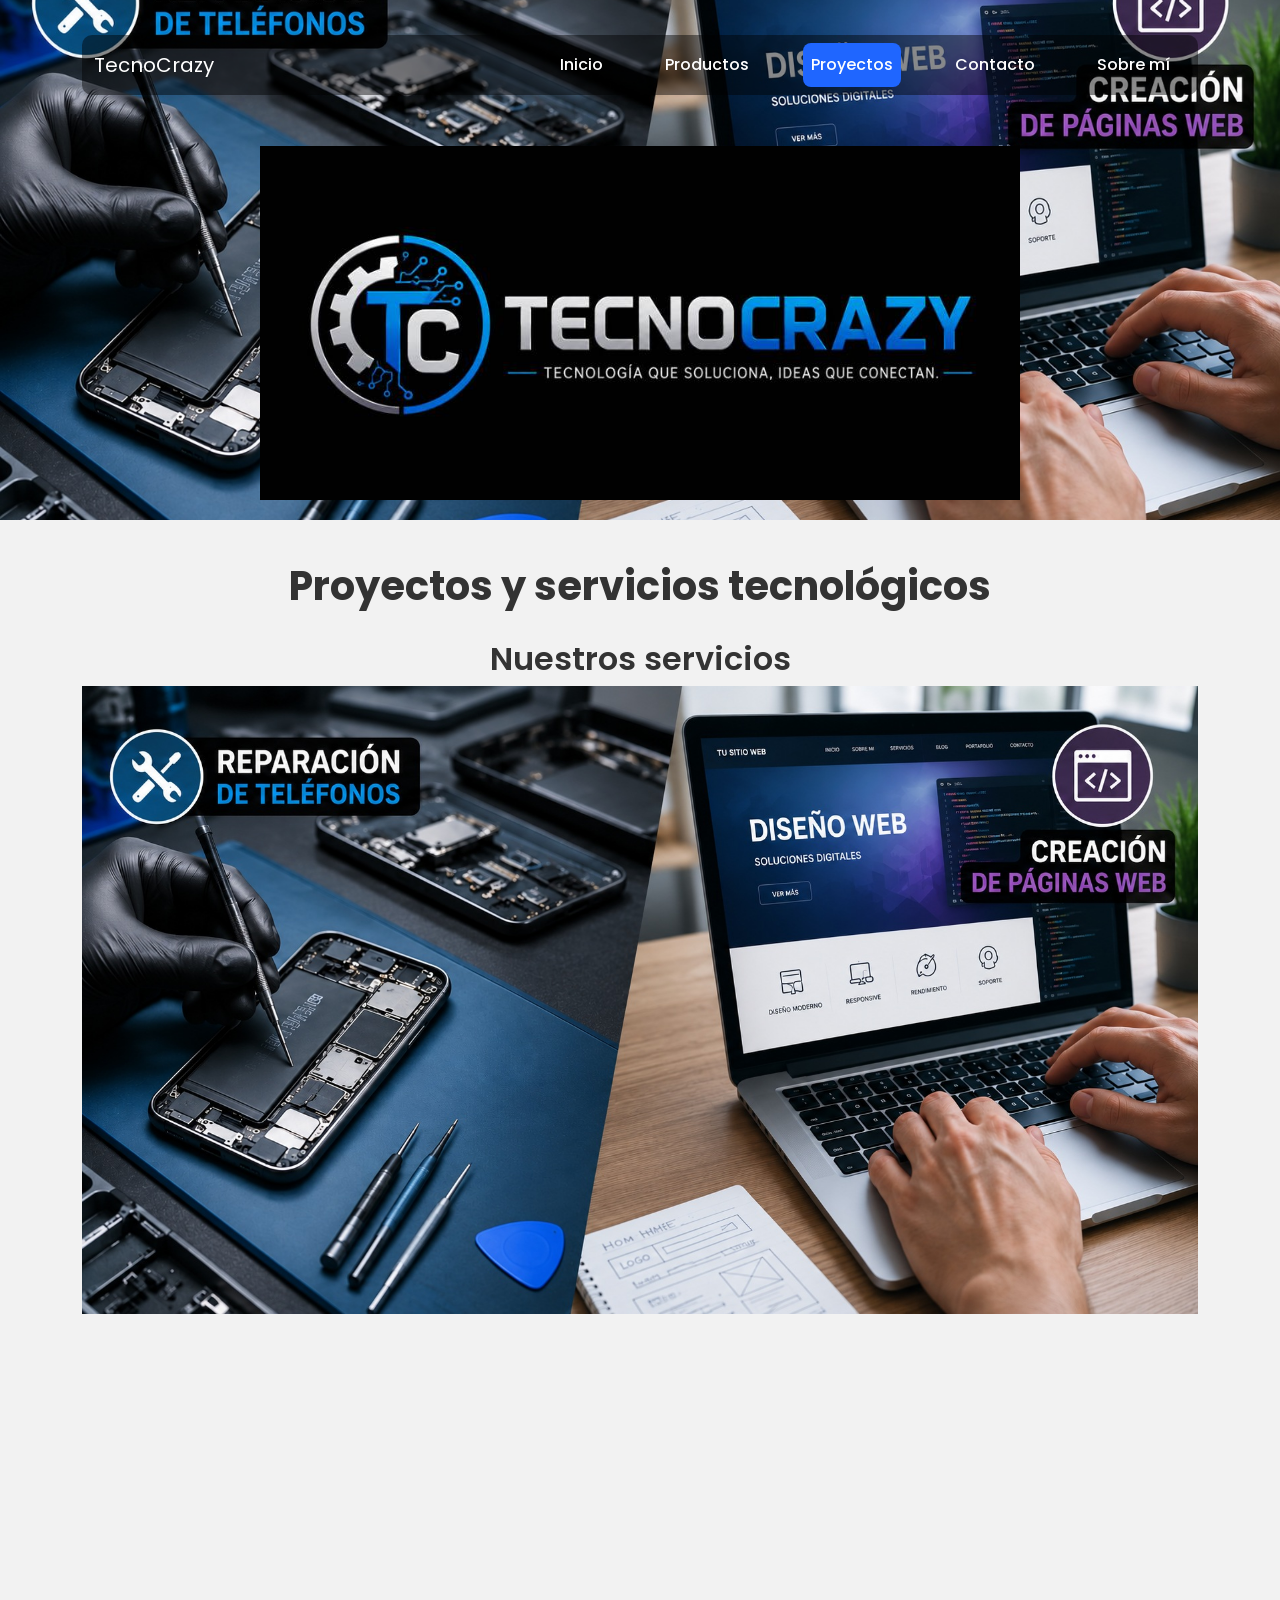
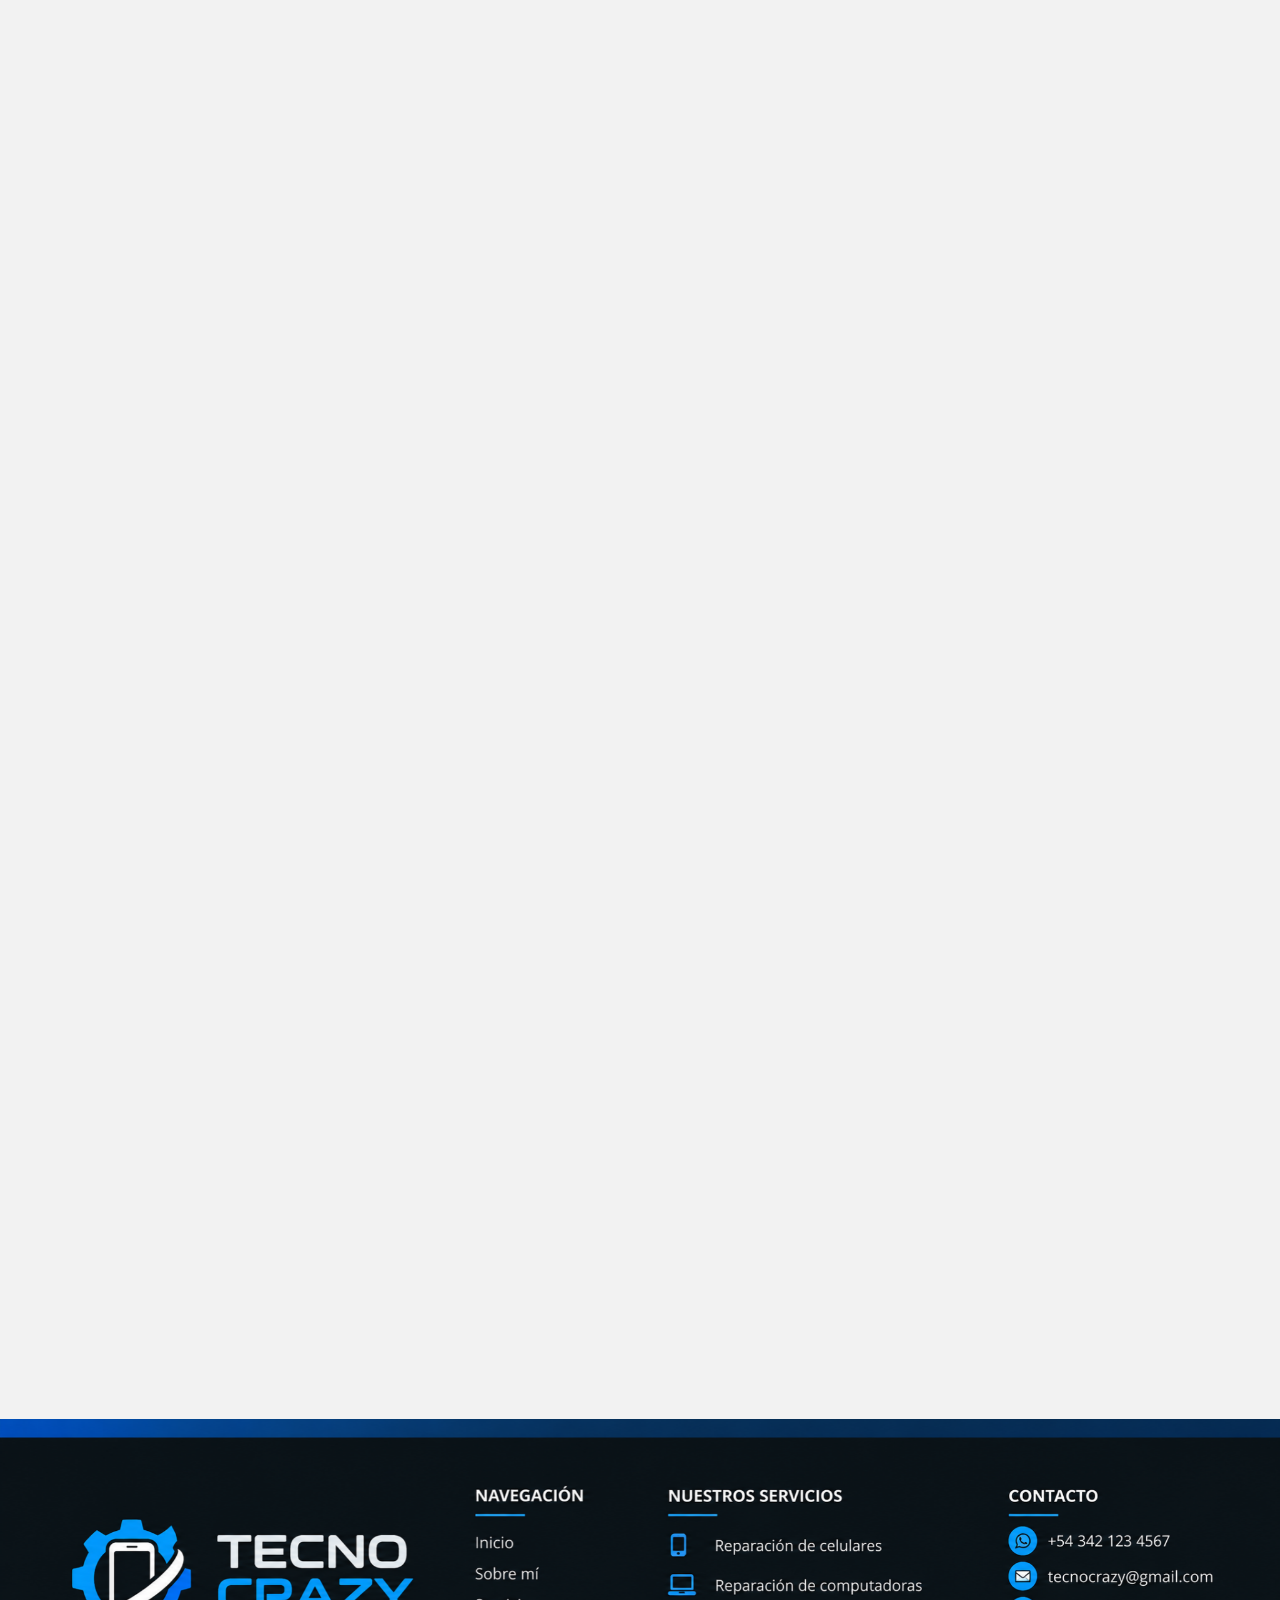
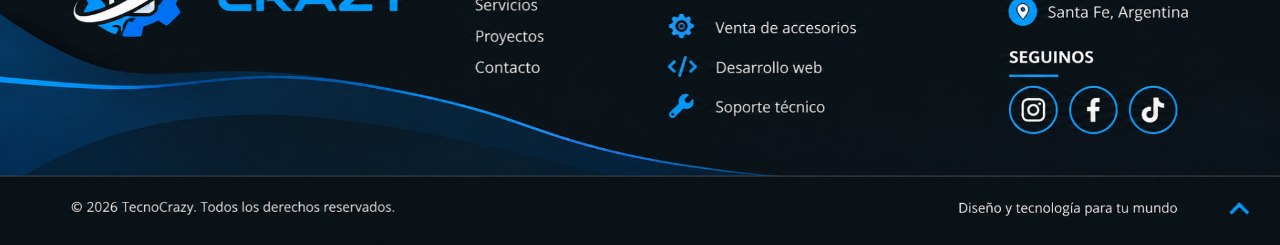
<file: pages/proyectos.html>
<!DOCTYPE html>
<html lang="es">


<head>
    <meta charset="UTF-8">
    <meta name="viewport" content="width=device-width, initial-scale=1.0">

    <meta name="description"
        content="Conocé los proyectos y servicios de TecnoCrazy, el portafolio de Pablo Cepeda, desarrollo web y reparación de dispositivos tecnológicos.">

    <meta name="keywords"
        content="TecnoCrazy, Pablo Cepeda, portafolio web, proyectos tecnológicos, desarrollo web, páginas web, reparación de dispositivos">

    <title>Proyectos, servicios y portafolio web | TecnoCrazy</title>

    <!-- Google Fonts -->
    <link
        href="https://fonts.googleapis.com/css2?family=Poppins:wght@300;400;600;700&display=swap"
        rel="stylesheet">

    <!-- Bootstrap CSS -->
    <link
        href="https://cdn.jsdelivr.net/npm/bootstrap@5.3.8/dist/css/bootstrap.min.css"
        rel="stylesheet">

    <!-- AOS -->
    <link
        href="https://unpkg.com/aos@2.3.1/dist/aos.css"
        rel="stylesheet">

    <!-- CSS compilado desde SCSS -->
    <link rel="stylesheet" href="../styles/style.css">

    <link
        rel="canonical"
        href="https://tecno-crazy-proyecto-final-28z3.vercel.app/pages/proyectos.html">
</head>

<body id="top">

    <div class="bigcontainer">

        <!-- HEADER -->
        <header class="encabezado">

            <!-- NAVBAR -->
            <nav class="navbar navbar-expand-lg navbar-dark">

                <div class="container-fluid">

                    <a class="navbar-brand" href="../index.html">
                        TecnoCrazy
                    </a>

                    <!-- MENÚ HAMBURGUESA -->
                    <button
                        class="navbar-toggler"
                        type="button"
                        data-bs-toggle="collapse"
                        data-bs-target="#navbarNavAltMarkup"
                        aria-controls="navbarNavAltMarkup"
                        aria-expanded="false"
                        aria-label="Abrir menú de navegación">

                        <span class="navbar-toggler-icon"></span>
                    </button>

                    <!-- OPCIONES DEL MENÚ -->
                    <div
                        class="collapse navbar-collapse justify-content-center"
                        id="navbarNavAltMarkup">

                        <div class="navbar-nav ms-auto menu-nav">

                            <a class="nav-link" href="../index.html">
                                Inicio
                            </a>

                            <a class="nav-link" href="productos.html">
                                Productos
                            </a>

                            <a
                                class="nav-link active"
                                aria-current="page"
                                href="proyectos.html">
                                Proyectos
                            </a>

                            <a class="nav-link" href="contacto.html">
                                Contacto
                            </a>

                            <a class="nav-link" href="sobremi.html">
                                Sobre mí
                            </a>

                        </div>
                    </div>
                </div>
            </nav>

            <!-- LOGO -->
            <figure class="logo">

                <img
                    src="../assets/tecnocrazy-logo.jpg"
                    alt="Logo de la empresa TecnoCrazy">

                <figcaption>
                    Logo de TecnoCrazy
                </figcaption>

            </figure>

        </header>

        <!-- CONTENIDO PRINCIPAL -->
        <main>

            <h1 class="titulo-principal">
                Proyectos y servicios tecnológicos
            </h1>

            <div class="container borde">

                <!-- SERVICIOS -->
                <section class="row">

                    <div class="col-12">

                        <article data-aos="fade-up">

                            <h2>
                                Nuestros servicios
                            </h2>

                            <figure>

                                <img
                                    src="../assets/tecnocrazy-banner.jpg"
                                    class="img-fluid"
                                    alt="Servicios de TecnoCrazy">

                                <figcaption>
                                    Servicios de TecnoCrazy:
                                    reparación de equipos y
                                    creación de páginas web.
                                </figcaption>

                            </figure>

                        </article>

                    </div>

                </section>


                <!-- NUEVA SECCIÓN: MI PORTAFOLIO WEB -->
                <section
                    class="seccion-portafolio"
                    aria-labelledby="titulo-portafolio">

                    <h2
                        id="titulo-portafolio"
                        data-aos="fade-up">
                        Mi portafolio web
                    </h2>

                    <div
                        class="tarjeta-portafolio"
                        data-aos="fade-up">

                        <div class="row g-0 align-items-stretch">

                            <!-- IMAGEN -->
                            <div class="col-md-5">

                                <img
                                    src="../assets/tecnocrazy-banner.jpg"
                                    class="imagen-portafolio"
                                    alt="Proyecto TecnoCrazy de Pablo Cepeda"
                                    loading="lazy">

                            </div>

                            <!-- INFORMACIÓN -->
                            <div class="col-md-7">

                                <div class="contenido-portafolio">

                                    <span class="etiqueta-portafolio">
                                        Desarrollo web
                                    </span>

                                    <h3>
                                        Pablo Cepeda | Mi portafolio
                                    </h3>

                                    <p>
                                        Soy desarrollador web en formación
                                        y creador de TecnoCrazy.
                                        Te invito a conocer mis proyectos,
                                        las tecnologías que utilizo
                                        y los sitios web que voy creando.
                                    </p>

                                    <div
                                        class="tecnologias-portafolio"
                                        aria-label="Tecnologías utilizadas">

                                        <span>HTML5</span>
                                        <span>CSS3</span>
                                        <span>SCSS</span>
                                        <span>Bootstrap</span>
                                        <span>GitHub</span>

                                    </div>

                                    <a
                                        class="boton-portafolio"
                                        href="https://github.com/djpablito12-commits/TecnoCrazy-Proyecto-Final"
                                        target="_blank"
                                        rel="noopener noreferrer">

                                        Ver mis proyectos ↗

                                    </a>

                                </div>

                            </div>

                        </div>

                    </div>

                </section>


                <!-- COMENTARIOS -->
                <section>

                    <h2 data-aos="fade-up">
                        Comentarios de nuestros clientes
                    </h2>

                    <div class="row g-4">

                        <!-- LUCAS -->
                        <div class="col-lg-4 col-md-6 col-sm-12">

                            <article
                                class="card h-100"
                                data-aos="fade-up">

                                <img
                                    src="../assets/clientelucas.avif"
                                    class="card-img-top"
                                    alt="Lucas Rodríguez">

                                <div class="card-body">

                                    <h3 class="card-title">
                                        Lucas Rodríguez
                                    </h3>

                                    <p class="card-text">
                                        "Necesitaba una página web
                                        para mi emprendimiento y el
                                        resultado superó mis
                                        expectativas. Muy recomendable."
                                    </p>

                                </div>

                            </article>

                        </div>


                        <!-- SOFÍA -->
                        <div class="col-lg-4 col-md-6 col-sm-12">

                            <article
                                class="card h-100"
                                data-aos="fade-up">

                                <img
                                    src="../assets/cliente-sofia2.avif"
                                    class="card-img-top"
                                    alt="Sofía Márquez">

                                <div class="card-body">

                                    <h3 class="card-title">
                                        Sofía Márquez
                                    </h3>

                                    <p class="card-text">
                                        "Excelente atención y muy
                                        profesional. Repararon mi
                                        celular en poco tiempo y
                                        quedó como nuevo."
                                    </p>

                                </div>

                            </article>

                        </div>


                        <!-- MAURO -->
                        <div class="col-lg-4 col-md-6 col-sm-12">

                            <article
                                class="card h-100"
                                data-aos="fade-up">

                                <img
                                    src="../assets/clientemauro.avif"
                                    class="card-img-top"
                                    alt="Mauro Giménez">

                                <div class="card-body">

                                    <h3 class="card-title">
                                        Mauro Giménez
                                    </h3>

                                    <p class="card-text">
                                        "Excelente atención.
                                        Repararon mi computadora
                                        en poco tiempo y quedó
                                        como nueva."
                                    </p>

                                </div>

                            </article>

                        </div>


                        <!-- FLORENCIA -->
                        <div class="col-lg-6 col-md-6 col-sm-12">

                            <article
                                class="card h-100"
                                data-aos="fade-up">

                                <img
                                    src="../assets/Clienteflorencia.jpg"
                                    class="card-img-top"
                                    alt="Florencia Giménez">

                                <div class="card-body">

                                    <h3 class="card-title">
                                        Florencia Giménez
                                    </h3>

                                    <p class="card-text">
                                        "Excelente atención."
                                    </p>

                                </div>

                            </article>

                        </div>


                        <!-- PAZ -->
                        <div class="col-lg-6 col-md-6 col-sm-12">

                            <article
                                class="card h-100"
                                data-aos="fade-up">

                                <img
                                    src="../assets/clientepaz.jpg"
                                    class="card-img-top"
                                    alt="Paz Fernández">

                                <div class="card-body">

                                    <h3 class="card-title">
                                        Paz Fernández
                                    </h3>

                                    <p class="card-text">
                                        "Sumamente confiables y
                                        responsables. Llevé mi equipo
                                        destruido y lograron
                                        recuperarlo por completo."
                                    </p>

                                </div>

                            </article>

                        </div>

                    </div>

                </section>

            </div>

        </main>


        <!-- FOOTER GRÁFICO -->
        <footer
            class="piepagina footer-grafico"
            aria-label="Pie de página TecnoCrazy">

            <div class="footer-imagen-wrap">

                <img
                    src="../assets/footer-diseno.png"
                    alt="TecnoCrazy: navegación, servicios, contacto y redes sociales"
                    class="footer-imagen">

                <!-- ENLACES DE NAVEGACIÓN -->
                <nav
                    class="footer-hotspots footer-nav-hotspots"
                    aria-label="Enlaces rápidos del pie de página">

                    <a
                        class="hotspot nav-inicio"
                        href="../index.html"
                        aria-label="Ir a Inicio"
                        title="Inicio"></a>

                    <a
                        class="hotspot nav-sobremi"
                        href="sobremi.html"
                        aria-label="Ir a Sobre mí"
                        title="Sobre mí"></a>

                    <a
                        class="hotspot nav-servicios"
                        href="productos.html"
                        aria-label="Ir a Productos y servicios"
                        title="Servicios"></a>

                    <a
                        class="hotspot nav-proyectos"
                        href="proyectos.html"
                        aria-label="Ir a Proyectos"
                        title="Proyectos"></a>

                    <a
                        class="hotspot nav-contacto"
                        href="contacto.html"
                        aria-label="Ir a Contacto"
                        title="Contacto"></a>

                </nav>


                <!-- REDES SOCIALES -->
                <div
                    class="footer-hotspots footer-social-hotspots"
                    aria-label="Redes sociales de TecnoCrazy">

                    <a
                        class="hotspot social-instagram"
                        href="https://www.instagram.com/pablo.cepeda.1"
                        target="_blank"
                        rel="noopener noreferrer"
                        aria-label="Instagram de Pablo Cepeda"
                        title="Instagram"></a>

                    <a
                        class="hotspot social-facebook"
                        href="https://www.facebook.com/share/1C5ujETJi9/"
                        target="_blank"
                        rel="noopener noreferrer"
                        aria-label="Facebook de Pablo Cepeda"
                        title="Facebook"></a>

                    <a
                        class="hotspot contacto-whatsapp"
                        href="https://wa.me/543424067140"
                        target="_blank"
                        rel="noopener noreferrer"
                        aria-label="Contactar por WhatsApp"
                        title="WhatsApp"></a>

                    <a
                        class="hotspot social-tiktok"
                        href="https://www.tiktok.com/@cepeda.pablo"
                        target="_blank"
                        rel="noopener noreferrer"
                        aria-label="TikTok de Pablo Cepeda"
                        title="TikTok"></a>

                </div>


                <!-- VOLVER ARRIBA -->
                <a
                    class="hotspot volver-arriba-grafico"
                    href="#top"
                    aria-label="Volver arriba"
                    title="Volver arriba"></a>

            </div>

        </footer>


        <!-- FOOTER RESPONSIVE -->
        <footer class="footer-responsive">

            <div class="footer-contenido">

                <div class="footer-marca">

                    <h2>TecnoCrazy</h2>

                    <p>
                        Tecnología, reparación y desarrollo web
                    </p>

                </div>


                <div class="footer-columnas">

                    <nav aria-label="Navegación del pie de página">

                        <h3>Navegación</h3>

                        <a href="../index.html">Inicio</a>

                        <a href="productos.html">Productos</a>

                        <a href="proyectos.html">Proyectos</a>

                        <a href="sobremi.html">Sobre mí</a>

                        <a href="contacto.html">Contacto</a>

                    </nav>


                    <div>

                        <h3>Servicios</h3>

                        <p>Reparación de celulares</p>

                        <p>Accesorios tecnológicos</p>

                        <p>Desarrollo web</p>

                    </div>

                </div>


                <div class="footer-redes">

                    <h3>Seguinos</h3>

                    <a
                        href="https://www.instagram.com/pablo.cepeda.1"
                        target="_blank"
                        rel="noopener noreferrer">
                        Instagram
                    </a>

                    <a
                        href="https://www.facebook.com/share/1C5ujETJi9/"
                        target="_blank"
                        rel="noopener noreferrer">
                        Facebook
                    </a>

                    <a
                        href="https://www.tiktok.com/@cepeda.pablo"
                        target="_blank"
                        rel="noopener noreferrer">
                        TikTok
                    </a>

                    <a
                        class="footer-whatsapp"
                        href="https://wa.me/543424067140"
                        target="_blank"
                        rel="noopener noreferrer">
                        Contactanos por WhatsApp
                    </a>

                </div>


                <p class="footer-copyright">
                    © 2026 TecnoCrazy · Pablo Cepeda
                </p>

            </div>

        </footer>

    </div>
    <!-- FIN DE BIGCONTAINER -->


    <!-- BOOTSTRAP JS: MENÚ HAMBURGUESA CORREGIDO -->
    <script
        src="https://cdn.jsdelivr.net/npm/bootstrap@5.3.8/dist/js/bootstrap.bundle.min.js">
    </script>


    <!-- AOS -->
    <script src="https://unpkg.com/aos@2.3.1/dist/aos.js"></script>

    <script>
        AOS.init();
    </script>

</body>
</html>
</file>
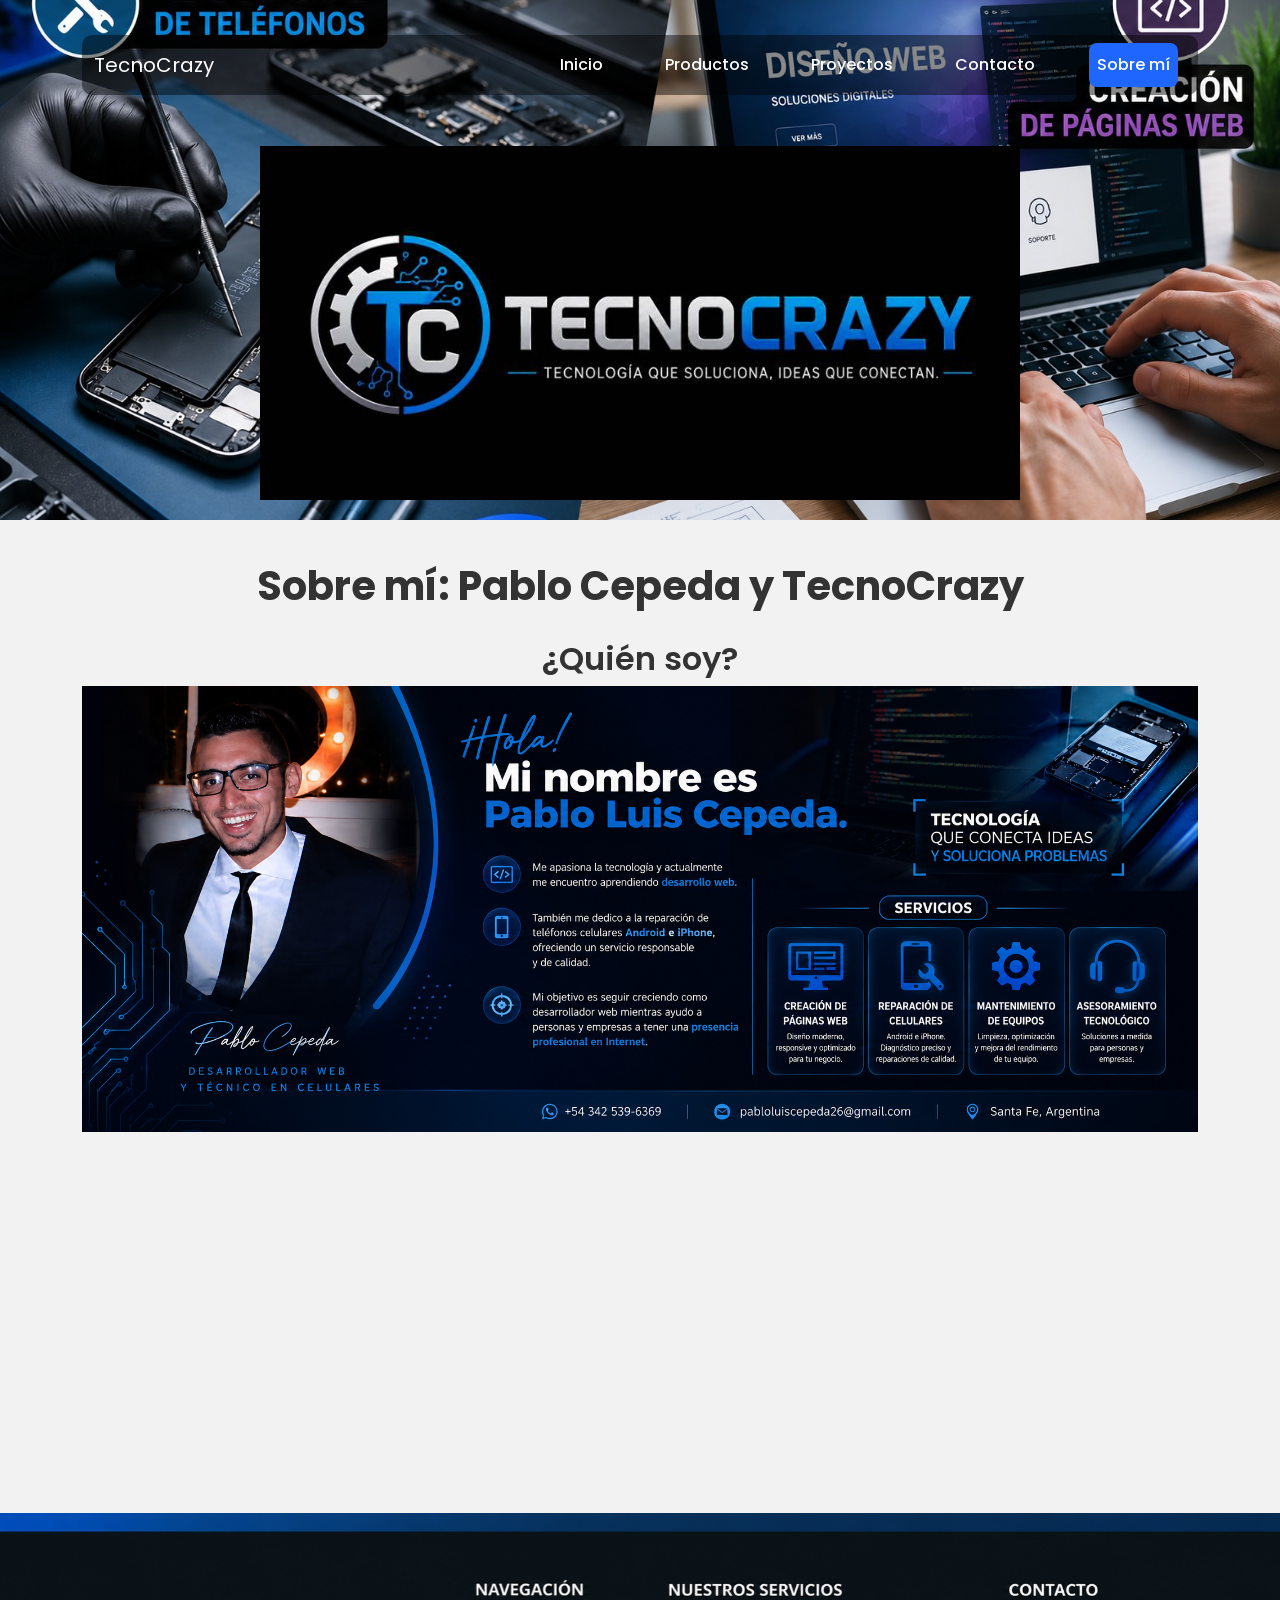
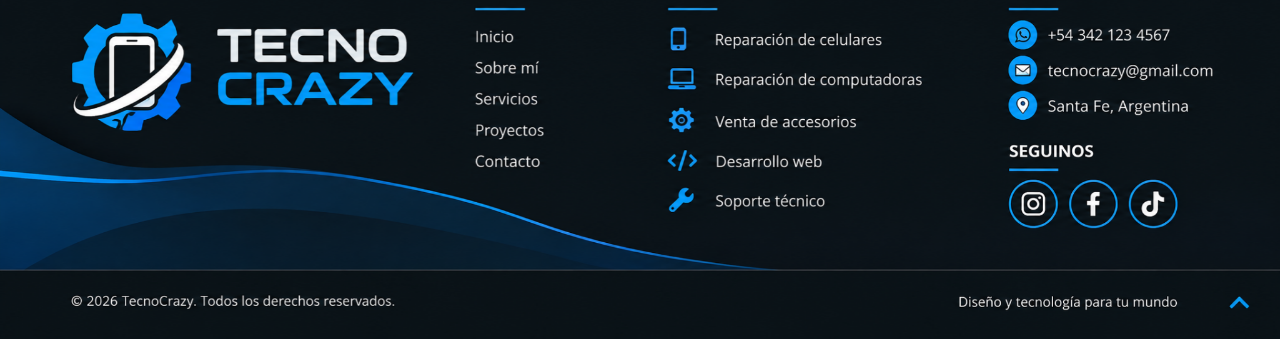
<file: pages/sobremi.html>
<!DOCTYPE html>
<html lang="es">

<head>
    <meta charset="UTF-8">
    <meta name="viewport" content="width=device-width, initial-scale=1.0">
    <meta name="description" content="Conocé a Pablo Cepeda, creador de TecnoCrazy, desarrollador web y técnico orientado a la reparación de dispositivos y soluciones tecnológicas.">
    <meta name="keywords" content="Pablo Cepeda, TecnoCrazy, desarrollador web, técnico de celulares, tecnología, reparación de dispositivos, desarrollo Full Stack">

    <title>Pablo Cepeda | Desarrollador web y técnico en tecnología</title>

    <link href="https://fonts.googleapis.com/css2?family=Poppins:wght@300;400;600;700&display=swap"
        rel="stylesheet">

    <link href="https://cdn.jsdelivr.net/npm/bootstrap@5.3.8/dist/css/bootstrap.min.css"
        rel="stylesheet"
        integrity="sha384-sRIl4kxILFvY47J16cr9ZwB07vP4J8+LH7qKQnuqkuIAvNWLzeN8tE5YBujZqJLB"
        crossorigin="anonymous">

    <!-- AOS -->
    <link href="https://unpkg.com/aos@2.3.1/dist/aos.css"
        rel="stylesheet">
<!-- CSS -->
    <link rel="stylesheet" href="../styles/style.css">

    <link rel="canonical"
      href="https://tecno-crazy-proyecto-final-28z3.vercel.app/">
      
</head>

<body id="top">

    <div class="bigcontainer">

        <!-- HEADER -->

        <header class="encabezado"> 
<nav class="navbar navbar-expand-lg navbar-dark">

                <div class="container-fluid">

                    <a class="navbar-brand" href="../index.html">
                        TecnoCrazy
                    </a>

                    <button class="navbar-toggler"
                        type="button"
                        data-bs-toggle="collapse"
                        data-bs-target="#navbarNavAltMarkup"
                        aria-controls="navbarNavAltMarkup"
                        aria-expanded="false"
                        aria-label="Abrir menú de navegación">

                        <span class="navbar-toggler-icon"></span>

                    </button>

                    <div class="collapse navbar-collapse justify-content-center"
                        id="navbarNavAltMarkup">

                        <div class="navbar-nav ms-auto menu-nav">

                            <a class="nav-link"
                                href="../index.html">
                                Inicio
                            </a>

                            <a class="nav-link"
                                href="./productos.html">
                                Productos
                            </a>

                            <a class="nav-link"
                                href="./proyectos.html">
                                Proyectos
                            </a>

                            <a class="nav-link"
                                href="./contacto.html">
                                Contacto
                            </a>

                            <a class="nav-link active"
                                aria-current="page"
                                href="./sobremi.html">
                                Sobre mí
                            </a>

                        </div>

                    </div>

                </div>

            </nav>


            <!-- LOGO -->

            <figure class="logo">

                <img src="../assets/tecnocrazy-logo.jpg"
                    alt="Logo de la empresa TecnoCrazy">

                <figcaption>
                    Logo de TecnoCrazy
                </figcaption>

            </figure>

        </header>


        <!-- CONTENIDO PRINCIPAL -->

        <main>

            <h1 class="titulo-principal">Sobre mí: Pablo Cepeda y TecnoCrazy</h1>

            <div class="container borde">

                <!-- PRESENTACIÓN -->

                <section class="row">

                    <div class="col-12">

                        <article data-aos="fade-up">

                            <h2>
                                ¿Quién soy?
                            </h2>

                            <figure>

                                <img src="../assets/img-sobremi-preset.png"
                                    class="img-fluid"
                                    alt="Presentación de Pablo Cepeda">

                                <figcaption>
                                    Presentación de Pablo Cepeda
                                </figcaption>

                            </figure>

                        </article>

                    </div>

                </section>


                <!-- FORMACIÓN Y EXPERIENCIA -->

                <section class="row g-4">

                    <!-- TECNOLOGÍAS -->

                    <div class="col-lg-4 col-md-6 col-sm-12">

                        <article class="card h-100"
                            data-aos="fade-up">

                            <img src="../assets/img-tecnologias-exp.jpeg"
                                class="card-img-top"
                                alt="Experiencia y conocimientos en tecnologías">

                            <div class="card-body">

                                <h3 class="card-title">
                                    Tecnología y experiencia
                                </h3>

                                <p class="card-text">
                                    Formación y experiencia en tecnología,
                                    desarrollo web y reparación de dispositivos electrónicos.
                                </p>

                            </div>

                        </article>

                    </div>


                    <!-- INGLÉS -->

                    <div class="col-lg-4 col-md-6 col-sm-12">

                        <article class="card h-100"
                            data-aos="fade-up">

                            <img src="../assets/img-diploma-ing.png"
                                class="card-img-top"
                                alt="Diploma de formación en inglés">

                            <div class="card-body">

                                <h3 class="card-title">
                                    Formación en inglés
                                </h3>

                                <p class="card-text">
                                    Formación y conocimientos en idioma inglés.
                                </p>

                            </div>

                        </article>

                    </div>


                    <!-- UX -->

                    <div class="col-lg-4 col-md-6 col-sm-12">

                        <article class="card h-100"
                            data-aos="fade-up">

                            <img src="../assets/img-diploma-ux.png"
                                class="card-img-top"
                                alt="Diploma de formación en UX">

                            <div class="card-body">

                                <h3 class="card-title">
                                    Diseño UX
                                </h3>

                                <p class="card-text">
                                    Formación en experiencia de usuario y diseño de interfaces.
                                </p>

                            </div>

                        </article>

                    </div>

                </section>

            </div>

        </main>


       
<!-- FOOTER -->
<footer class="piepagina footer-grafico"
        aria-label="Pie de página TecnoCrazy">

    <div class="footer-imagen-wrap">

        <!-- IMAGEN DEL FOOTER -->
        <img
            src="../assets/footer-diseno.png"
            alt="TecnoCrazy: navegación, servicios, contacto y redes sociales"
            class="footer-imagen">

        <!-- ENLACES DE NAVEGACIÓN -->
        <nav class="footer-hotspots footer-nav-hotspots"
             aria-label="Enlaces rápidos del pie de página">

            <a class="hotspot nav-inicio"
               href="../index.html"
               aria-label="Ir a Inicio"
               title="Inicio"></a>

            <a class="hotspot nav-sobremi"
               href="../pages/sobremi.html"
               aria-label="Ir a Sobre mí"
               title="Sobre mí"></a>

            <a class="hotspot nav-servicios"
               href="../pages/productos.html"
               aria-label="Ir a Productos y servicios"
               title="Servicios"></a>

            <a class="hotspot nav-proyectos"
               href="../pages/proyectos.html"
               aria-label="Ir a Proyectos"
               title="Proyectos"></a>

            <a class="hotspot nav-contacto"
               href="../pages/contacto.html"
               aria-label="Ir a Contacto"
               title="Contacto"></a>

        </nav>

        <!-- REDES SOCIALES Y WHATSAPP -->
        <div class="footer-hotspots footer-social-hotspots"
             aria-label="Redes sociales de TecnoCrazy">

            <!-- INSTAGRAM -->
            <a class="hotspot social-instagram"
               href="https://www.instagram.com/pablo.cepeda.1"
               target="_blank"
               rel="noopener noreferrer"
               aria-label="Instagram de Pablo Cepeda"
               title="Instagram"></a>

            <!-- FACEBOOK -->
            <a class="hotspot social-facebook"
               href="https://www.facebook.com/share/1C5ujETJi9/"
               target="_blank"
               rel="noopener noreferrer"
               aria-label="Facebook de Pablo Cepeda"
               title="Facebook"></a>

            <!-- WHATSAPP -->
            <a class="hotspot contacto-whatsapp"
               href="https://wa.me/543424067140"
               target="_blank"
               rel="noopener noreferrer"
               aria-label="Contactar por WhatsApp"
               title="WhatsApp"></a>

              <!-- TIKTOK -->
             <a class="hotspot social-tiktok"
              href="https://www.tiktok.com/@cepeda.pablo"
              target="_blank"
              rel="noopener noreferrer"
             aria-label="TikTok de Pablo Cepeda"
              title="TikTok"></a>

        </div>

        <!-- VOLVER ARRIBA -->
        <a class="hotspot volver-arriba-grafico"
           href="#top"
           aria-label="Volver arriba"
           title="Volver arriba"></a>

    </div>

</footer>

<!-- FOOTER RESPONSIVE -->
<footer class="footer-responsive">
  <div class="footer-contenido">

    <div class="footer-marca">
      <h2>TecnoCrazy</h2>
      <p>Tecnología, reparación y desarrollo web</p>
    </div>

    <div class="footer-columnas">
      
<nav aria-label="Navegación del pie de página">
  <h3>Navegación</h3>
  <a href="../index.html">Inicio</a>
  <a href="productos.html">Productos</a>
  <a href="proyectos.html">Proyectos</a>
  <a href="sobremi.html">Sobre mí</a>
  <a href="contacto.html">Contacto</a>
</nav>


      <div>
        <h3>Servicios</h3>
        <p>Reparación de celulares</p>
        <p>Accesorios tecnológicos</p>
        <p>Desarrollo web</p>
      </div>
    </div>

    <div class="footer-redes">
      <h3>Seguinos</h3>

      <a href="https://www.instagram.com/pablo.cepeda.1"
         target="_blank" rel="noopener noreferrer">
        Instagram
      </a>

      <a href="https://www.facebook.com/share/1C5ujETJi9/"
         target="_blank" rel="noopener noreferrer">
        Facebook
      </a>

      <a href="https://www.tiktok.com/@cepeda.pablo"
   target="_blank"
   rel="noopener noreferrer">
    TikTok
</a>

      <a class="footer-whatsapp"
         href="https://wa.me/543424067140"
         target="_blank" rel="noopener noreferrer">
        Contactanos por WhatsApp
      </a>
    </div>

    <p class="footer-copyright">
      © 2026 TecnoCrazy · Pablo Cepeda
    </p>

  </div>
</footer>


    <!-- Bootstrap JS -->

    <script src="https://cdn.jsdelivr.net/npm/bootstrap@5.3.8/dist/js/bootstrap.bundle.min.js"
        integrity="sha384-FKyoEForCGlyvwx9Hj09JcYn3nv7wiPVlz7YYwJrWVcXK/BmnVDxM+D2scQbITxI"
        crossorigin="anonymous">
    </script>

    <!-- AOS JS -->

    <script src="https://unpkg.com/aos@2.3.1/dist/aos.js"></script>

    <script>
        AOS.init();
    </script>

</body>

</html>
</file>
<file: styles/style.css>
@charset "UTF-8";
h1 {
  font-size: 4rem;
  font-weight: 700;
}

h2 {
  font-size: 2rem;
  font-weight: 600;
}

p {
  font-size: 1rem;
  font-weight: 400;
}

footer {
  font-size: 25px;
}

* {
  margin: 0;
  padding: 0;
  box-sizing: border-box;
}

body {
  font-family: "Poppins", sans-serif;
  background-color: #F2F2F2;
  color: #333333;
  text-align: center;
}

figcaption {
  display: none;
}

img {
  max-width: 100%;
  height: auto;
}

main h2,
main p,
main li {
  color: #333333;
}

.titulo-principal {
  font-size: 2.5rem;
  font-weight: 700;
  color: #333333;
  margin: 30px auto;
  line-height: 1.2;
}

@media (max-width: 767px) {
  .titulo-principal {
    font-size: 2rem;
  }
}
.encabezado {
  display: flex;
  flex-direction: column;
  justify-content: center;
  align-items: center;
  gap: 20px;
  grid-area: header;
  background-color: #262626;
  color: #FFFFFF;
  background-image: url(../assets/tecnocrazy-banner.jpg);
  background-size: cover;
  background-position: center;
  background-repeat: no-repeat;
  padding: 20px;
}

.carousel-item {
  height: 250px;
}
.carousel-item img {
  width: 100%;
  height: 100%;
  object-fit: contain;
}

@media (min-width: 768px) {
  .carousel-item {
    height: 400px;
  }
}
@media (min-width: 1024px) {
  .carousel-item {
    height: 550px;
  }
}
@keyframes aparecer-logo {
  from {
    opacity: 0;
    transform: scale(0.95);
  }
  to {
    opacity: 1;
    transform: scale(1);
  }
}
.menu-nav {
  gap: 30px;
}
.menu-nav .nav-link {
  color: #FFFFFF;
  font-weight: 500;
  margin: 0 8px;
  padding: 10px 15px;
  border-radius: 8px;
  transition: all 0.3s ease;
}
.menu-nav .nav-link:hover {
  background-color: #1F66FF;
  color: #FFFFFF;
  transform: translateY(-3px);
  box-shadow: 0px 5px 10px rgba(0, 0, 0, 0.3);
}
.menu-nav .active {
  background-color: #1F66FF;
  color: #FFFFFF;
}

.logo img {
  animation: aparecer-logo 0.8s ease-out;
  transition: transform 0.4s ease;
}
.logo img:hover {
  transform: scale(1.08) rotate(2deg);
}

.navbar {
  background-color: rgba(0, 0, 0, 0.45) !important;
  border-radius: 10px;
  margin: 15px auto;
  width: 90%;
}
.navbar .nav-link {
  color: #FFFFFF !important;
}
.navbar .navbar-brand {
  color: #FFFFFF !important;
}

.logo {
  width: min(760px, 88%);
  margin: 1rem auto 0;
}
.logo img {
  display: block;
  width: 100%;
  height: auto;
  object-fit: contain;
}

@media (max-width: 767px) {
  .logo {
    width: min(560px, 94%);
  }
}
@media (min-width: 768px) and (max-width: 1023px) {
  .logo {
    width: min(650px, 86%);
  }
}
footer {
  background-color: #262626;
}

.footer-grafico {
  grid-area: footer;
  width: 100%;
  overflow: hidden;
  background: #07121c;
}

.footer-imagen-wrap {
  position: relative;
  width: 100%;
  max-width: 2048px;
  margin: 0 auto;
  line-height: 0;
}

.footer-imagen {
  display: block;
  width: 100%;
  height: auto;
}

.hotspot {
  position: absolute;
  display: block;
  z-index: 2;
  border-radius: 8px;
  transition: background-color 0.2s ease, box-shadow 0.2s ease;
}
.hotspot:hover, .hotspot:focus-visible {
  background-color: rgba(31, 102, 255, 0.16);
  box-shadow: 0 0 0 2px rgba(31, 102, 255, 0.55);
  outline: none;
}

.nav-inicio {
  left: 36.7%;
  top: 25%;
  width: 10.5%;
  height: 7.5%;
}

.nav-sobremi {
  left: 36.7%;
  top: 32.5%;
  width: 10.5%;
  height: 7.5%;
}

.nav-servicios {
  left: 36.7%;
  top: 40%;
  width: 10.5%;
  height: 7.5%;
}

.nav-proyectos {
  left: 36.7%;
  top: 47.5%;
  width: 10.5%;
  height: 7.5%;
}

.nav-contacto {
  left: 36.7%;
  top: 55%;
  width: 10.5%;
  height: 7.5%;
}

.social-instagram {
  left: 78.2%;
  top: 61.5%;
  width: 5%;
  height: 13.5%;
}

.social-facebook {
  left: 83.2%;
  top: 61.5%;
  width: 5%;
  height: 13.5%;
}

.social-tiktok {
  left: 88.2%;
  top: 61.5%;
  width: 5%;
  height: 13.5%;
}

.contacto-whatsapp {
  left: 78.2%;
  top: 23%;
  width: 14%;
  height: 8%;
}

.volver-arriba-grafico {
  right: 1.8%;
  bottom: 4%;
  width: 4%;
  height: 9%;
}

@media (max-width: 767px) {
  .footer-grafico {
    overflow-x: hidden;
  }
  .footer-imagen-wrap {
    width: 100%;
  }
}
/* Footer responsive */
.footer-responsive {
  display: none;
}

@media (max-width: 991.98px) {
  /* Ocultar el footer basado en imagen */
  .piepagina.footer-grafico {
    display: none;
  }
  .footer-responsive {
    display: block;
    width: 100%;
    padding: 36px 20px 20px;
    background: #262626;
    color: #ffffff;
    font-family: "Poppins", sans-serif;
  }
  .footer-contenido {
    max-width: 900px;
    margin: 0 auto;
  }
  .footer-marca {
    text-align: center;
    margin-bottom: 28px;
  }
  .footer-marca h2 {
    color: #ffffff;
    font-size: 1.8rem;
    font-weight: 700;
  }
  .footer-marca p {
    color: #d1d5db;
    font-size: 0.9rem;
  }
  .footer-columnas {
    display: grid;
    grid-template-columns: repeat(2, minmax(0, 1fr));
    gap: 24px;
    margin-bottom: 30px;
  }
  .footer-columnas h3 {
    color: #ffffff;
    font-size: 1rem;
    font-weight: 600;
    margin-bottom: 16px;
  }
  .footer-columnas a, .footer-columnas p {
    display: block;
    color: #d1d5db;
    font-size: 0.85rem;
    line-height: 1.6;
    margin-bottom: 12px;
    text-decoration: none;
    overflow-wrap: anywhere;
  }
  .footer-columnas a:hover {
    color: #1f66ff;
  }
  .footer-redes {
    border-top: 1px solid #555;
    padding-top: 24px;
    text-align: center;
  }
  .footer-redes h3 {
    color: #ffffff;
    font-size: 1rem;
    margin-bottom: 18px;
  }
  .footer-redes > a:not(.footer-whatsapp) {
    display: inline-block;
    color: #ffffff;
    margin: 0 8px 15px;
    text-decoration: none;
    font-size: 0.85rem;
  }
  .footer-redes .footer-whatsapp {
    display: block;
    max-width: 320px;
    margin: 10px auto 0;
    padding: 12px;
    border-radius: 8px;
    background: #198754;
    color: #ffffff;
    text-decoration: none;
    font-weight: 600;
  }
  .footer-copyright {
    margin: 28px 0 0;
    padding-top: 16px;
    border-top: 1px solid #555;
    color: #d1d5db;
    font-size: 0.75rem;
    text-align: center;
  }
}
@media (max-width: 359px) {
  .footer-columnas {
    grid-template-columns: 1fr;
  }
}
/* ====================================
   GRID PRINCIPAL
===================================== */
.bigcontainer {
  display: grid;
  grid-template-columns: minmax(0, 1fr);
  grid-template-areas: "header" "main" "footer";
  gap: 0.75rem;
}

.encabezado {
  grid-area: header;
}

.contenedormain {
  grid-area: main;
  display: flex;
  flex-direction: column;
  align-items: center;
  min-width: 0;
  width: 100%;
  gap: 0;
  /* Secciones de accesorios y repuestos */
}
.contenedormain > section:not(.carrusel-ofertas):not(.main-programacion) {
  width: 100%;
  max-width: 1200px;
  margin: 0 auto 1.5rem;
}
.contenedormain {
  /* Títulos de las secciones */
}
.contenedormain > section:not(.carrusel-ofertas):not(.main-programacion) > h2 {
  margin: 0 0 1rem;
  text-align: center;
}

/* ====================================
   CONTENIDO PRINCIPAL
===================================== */
.main1 {
  display: flex;
  flex-direction: column;
  align-items: center;
  gap: 20px;
}

/* ====================================
   ACCESORIOS Y REPUESTOS
===================================== */
.main2,
.main3 {
  width: 100%;
  max-width: 1200px;
  border: 1px solid rgba(255, 255, 255, 0.1);
  box-shadow: 0 8px 12px rgba(0, 0, 0, 0.3);
}

/*
   En Productos, .main2 y .main3 también
   tienen la clase .row de Bootstrap.

*/
.main2.row,
.main3.row {
  display: flex;
  flex-wrap: wrap;
  margin-left: 0;
  margin-right: 0;
  padding: 1rem 0;
}

/*
   CSS Grid para las secciones

*/
.main2:not(.row),
.main3:not(.row) {
  display: grid;
  grid-template-columns: minmax(0, 1fr);
  gap: 20px;
  padding: 2rem;
}

/* ====================================
   PROGRAMACIÓN Y SOLUCIONES WEB
===================================== */
.main-programacion {
  display: flex;
  flex-direction: column;
  align-items: center;
  width: 100%;
  max-width: 1200px;
  min-width: 0;
  margin: 2rem auto;
  padding: 2rem;
  background-color: #ffffff;
  border-radius: 12px;
  box-shadow: 0 8px 12px rgba(0, 0, 0, 0.3);
}
.main-programacion article {
  display: flex;
  flex-direction: column;
  align-items: center;
  gap: 20px;
  width: 100%;
  min-width: 0;
}
.main-programacion h2 {
  width: 100%;
  margin: 0;
  color: #333333;
  text-align: center;
  font-size: 1.8rem;
  font-weight: 600;
}
.main-programacion figure {
  width: 100%;
  max-width: 1000px;
  margin: 0;
}
.main-programacion img {
  display: block;
  width: 100%;
  height: auto;
  border-radius: 8px;
}

/* ====================================
   TABLETS
===================================== */
@media (min-width: 768px) {
  .main1 {
    flex-direction: row;
    justify-content: center;
  }
  .main2:not(.row),
  .main3:not(.row) {
    grid-template-columns: repeat(2, minmax(0, 1fr));
  }
}
/* ====================================
   COMPUTADORAS
===================================== */
@media (min-width: 1024px) {
  .main2:not(.row),
  .main3:not(.row) {
    grid-template-columns: repeat(3, minmax(0, 1fr));
  }
}
/* ====================================
   PROGRAMACIÓN RESPONSIVE
===================================== */
@media (max-width: 767px) {
  .main-programacion {
    width: 95%;
    margin: 1.5rem auto;
    padding: 1rem;
  }
  .main-programacion h2 {
    font-size: 1.4rem;
  }
  .main-programacion figure {
    max-width: 100%;
  }
  .main-programacion img {
    border-radius: 6px;
  }
}
/* ESPACIADO DE SECCIONES DEL INICIO */
.contenedormain > section:not(.carrusel-ofertas):not(.main-programacion) {
  width: 100%;
  max-width: 1200px;
  margin: 0 auto 1.5rem;
}

.contenedormain > section:not(.carrusel-ofertas):not(.main-programacion) > h2 {
  text-align: center;
  margin: 0 0 1rem;
}

.btn, .btn-secondary, .btn-primary {
  padding: 0.8rem 2rem;
  border: none;
  border-radius: 50px;
  font-weight: 600;
  cursor: pointer;
  transition: 0.3s;
}
.btn:hover, .btn-secondary:hover, .btn-primary:hover {
  opacity: 0.9;
}

.btn-primary {
  background-color: #200081;
  color: #FFFFFF;
}

.btn-secondary {
  background-color: #2b19c7;
  color: #FFFFFF;
}

.botones {
  display: flex;
  justify-content: center;
  gap: 1rem;
  margin-top: 1rem;
}

@media (min-width: 768px) {
  .botones {
    justify-content: flex-start;
  }
}
/* ====================================
   TARJETAS DE PRODUCTOS Y REPUESTOS
===================================== */
.fotoaccesorios,
.fotorepuesto {
  width: 100%;
  min-width: 0;
  padding: 20px;
  border-radius: 15px;
  transition: transform 0.3s ease, box-shadow 0.3s ease;
}
.fotoaccesorios:hover,
.fotorepuesto:hover {
  transform: translateY(-10px);
  box-shadow: 0 10px 20px rgba(0, 0, 0, 0.25);
}
.fotoaccesorios figure,
.fotorepuesto figure {
  width: 100%;
  margin: 0;
}
.fotoaccesorios img,
.fotorepuesto img {
  display: block;
  width: 100%;
  max-width: 400px;
  height: 220px;
  object-fit: contain;
  margin: 0 auto;
}
.fotoaccesorios .card-body,
.fotorepuesto .card-body {
  width: 100%;
  min-width: 0;
  text-align: center;
}
.fotoaccesorios .card-title,
.fotoaccesorios .card-text,
.fotorepuesto .card-title,
.fotorepuesto .card-text {
  white-space: normal;
  overflow-wrap: normal;
  word-break: normal;
}

/* ====================================
   IMÁGENES DE REPUESTOS
===================================== */
.main3 img {
  max-width: 100%;
  object-fit: contain;
}

/* ====================================
   AJUSTES PARA CELULARES
===================================== */
@media (max-width: 767px) {
  .fotoaccesorios,
  .fotorepuesto {
    padding: 15px;
  }
  .fotoaccesorios img,
  .fotorepuesto img {
    height: 180px;
  }
}
/*====================================
FORMULARIO DE CONTACTO
=====================================*/
.caja-consultas {
  background-color: #262626;
  width: 90%;
  max-width: 800px;
  margin: 50px auto;
  padding: 2rem;
  border-radius: 8px;
}
.caja-consultas h2 {
  color: #FFFFFF;
}

.contact-form {
  display: flex;
  flex-direction: column;
  gap: 1.5rem;
}

.form-group {
  display: flex;
  flex-direction: column;
  text-align: left;
}
.form-group label {
  font-weight: 600;
  margin-bottom: 0.5rem;
  color: #FFFFFF;
}
.form-group input,
.form-group textarea {
  width: 100%;
  padding: 1rem;
  border: 1px solid rgba(0, 0, 0, 0.2);
  border-radius: 8px;
  background-color: #FFFFFF;
  color: #333333;
  font-family: inherit;
  transition: all 0.3s ease;
}
.form-group input:focus,
.form-group textarea:focus {
  outline: none;
  transform: scale(1.01);
  box-shadow: 0 10px 20px rgba(0, 0, 0, 0.25);
}
.form-group textarea {
  min-height: 180px;
  resize: vertical;
}

/*====================================
MEDIA QUERY TABLET
=====================================*/
@media (min-width: 768px) {
  .caja-consultas {
    padding: 4rem;
  }
}
/*====================================
MEDIA QUERY DESKTOP
=====================================*/
@media (min-width: 1024px) {
  .caja-consultas {
    max-width: 900px;
    padding: 6rem;
  }
}
.caja-consultas .contacto-descripcion {
  color: #FFFFFF;
  line-height: 1.6;
  margin: 1rem 0 1.5rem;
}

/* ====================================
   CARRUSEL DE OFERTAS TECNOCRAZY
===================================== */
.carrusel-ofertas {
  width: 100%;
  max-width: 1600px;
  margin: 0 auto 0.5rem;
  padding: 0 8px;
}
.carrusel-ofertas .carousel {
  width: 100%;
  overflow: hidden;
  border-radius: 10px;
}
.carrusel-ofertas .carousel-inner,
.carrusel-ofertas .carousel-item {
  width: 100%;
}
.carrusel-ofertas .carousel-item img {
  display: block;
  width: 100%;
  height: auto;
}
.carrusel-ofertas .carousel-control-prev,
.carrusel-ofertas .carousel-control-next {
  width: 6%;
}
.carrusel-ofertas .carousel-indicators {
  margin-bottom: 5px;
}

/* ====================================
   TABLETS
===================================== */
@media (max-width: 991px) {
  .carrusel-ofertas {
    padding: 0 5px;
    margin-bottom: 0.5rem;
  }
  .carrusel-ofertas .carousel {
    border-radius: 6px;
  }
}
/* ====================================
   CELULARES
===================================== */
@media (max-width: 575px) {
  .carrusel-ofertas {
    width: 100%;
    padding: 0;
    margin-bottom: 0.25rem;
  }
  .carrusel-ofertas .carousel {
    border-radius: 0;
  }
  .carrusel-ofertas .carousel-item img {
    width: 100%;
    height: 190px;
    object-fit: cover;
    object-position: center;
  }
  .carrusel-ofertas .carousel-control-prev,
  .carrusel-ofertas .carousel-control-next {
    width: 10%;
  }
  .carrusel-ofertas .carousel-indicators {
    margin-bottom: 4px;
  }
}
/* PORTAFOLIO - PÁGINA PROYECTOS */
.seccion-portafolio {
  padding: 45px 0;
}

.tarjeta-portafolio {
  max-width: 900px;
  margin: 25px auto;
  overflow: hidden;
  border: 1px solid #dce4f0;
  border-radius: 18px;
  background-color: #ffffff;
  box-shadow: 0 8px 25px rgba(0, 0, 0, 0.1);
  transition: transform 0.3s ease, box-shadow 0.3s ease;
}
.tarjeta-portafolio:hover {
  transform: translateY(-5px);
  box-shadow: 0 12px 30px rgba(31, 102, 255, 0.18);
}

.imagen-portafolio {
  width: 100%;
  height: 100%;
  min-height: 280px;
  object-fit: cover;
  display: block;
}

.contenido-portafolio {
  padding: 35px;
  text-align: left;
}
.contenido-portafolio h3 {
  margin-bottom: 15px;
  color: #262626;
  font-weight: 700;
}
.contenido-portafolio p {
  margin-bottom: 20px;
  color: #333333;
  line-height: 1.7;
}

.etiqueta-portafolio {
  display: inline-block;
  padding: 7px 14px;
  margin-bottom: 15px;
  border-radius: 20px;
  background-color: #eaf1ff;
  color: #1F66FF;
  font-size: 0.85rem;
  font-weight: 600;
}

.tecnologias-portafolio {
  display: flex;
  flex-wrap: wrap;
  gap: 8px;
  margin-bottom: 25px;
}
.tecnologias-portafolio span {
  padding: 6px 12px;
  border-radius: 6px;
  background-color: #F2F2F2;
  color: #333333;
  font-size: 0.85rem;
  font-weight: 600;
}

.boton-portafolio {
  display: inline-block;
  padding: 12px 25px;
  border-radius: 8px;
  background-color: #1F66FF;
  color: #ffffff;
  font-weight: 600;
  text-decoration: none;
  transition: background-color 0.3s ease;
}
.boton-portafolio:hover {
  background-color: #174ec5;
  color: #ffffff;
}

@media (max-width: 767px) {
  .seccion-portafolio {
    padding: 30px 0;
  }
  .imagen-portafolio {
    height: 230px;
    min-height: 0;
  }
  .contenido-portafolio {
    padding: 25px 20px;
    text-align: center;
  }
  .tecnologias-portafolio {
    justify-content: center;
  }
}

/*# sourceMappingURL=style.css.map */
</file>
